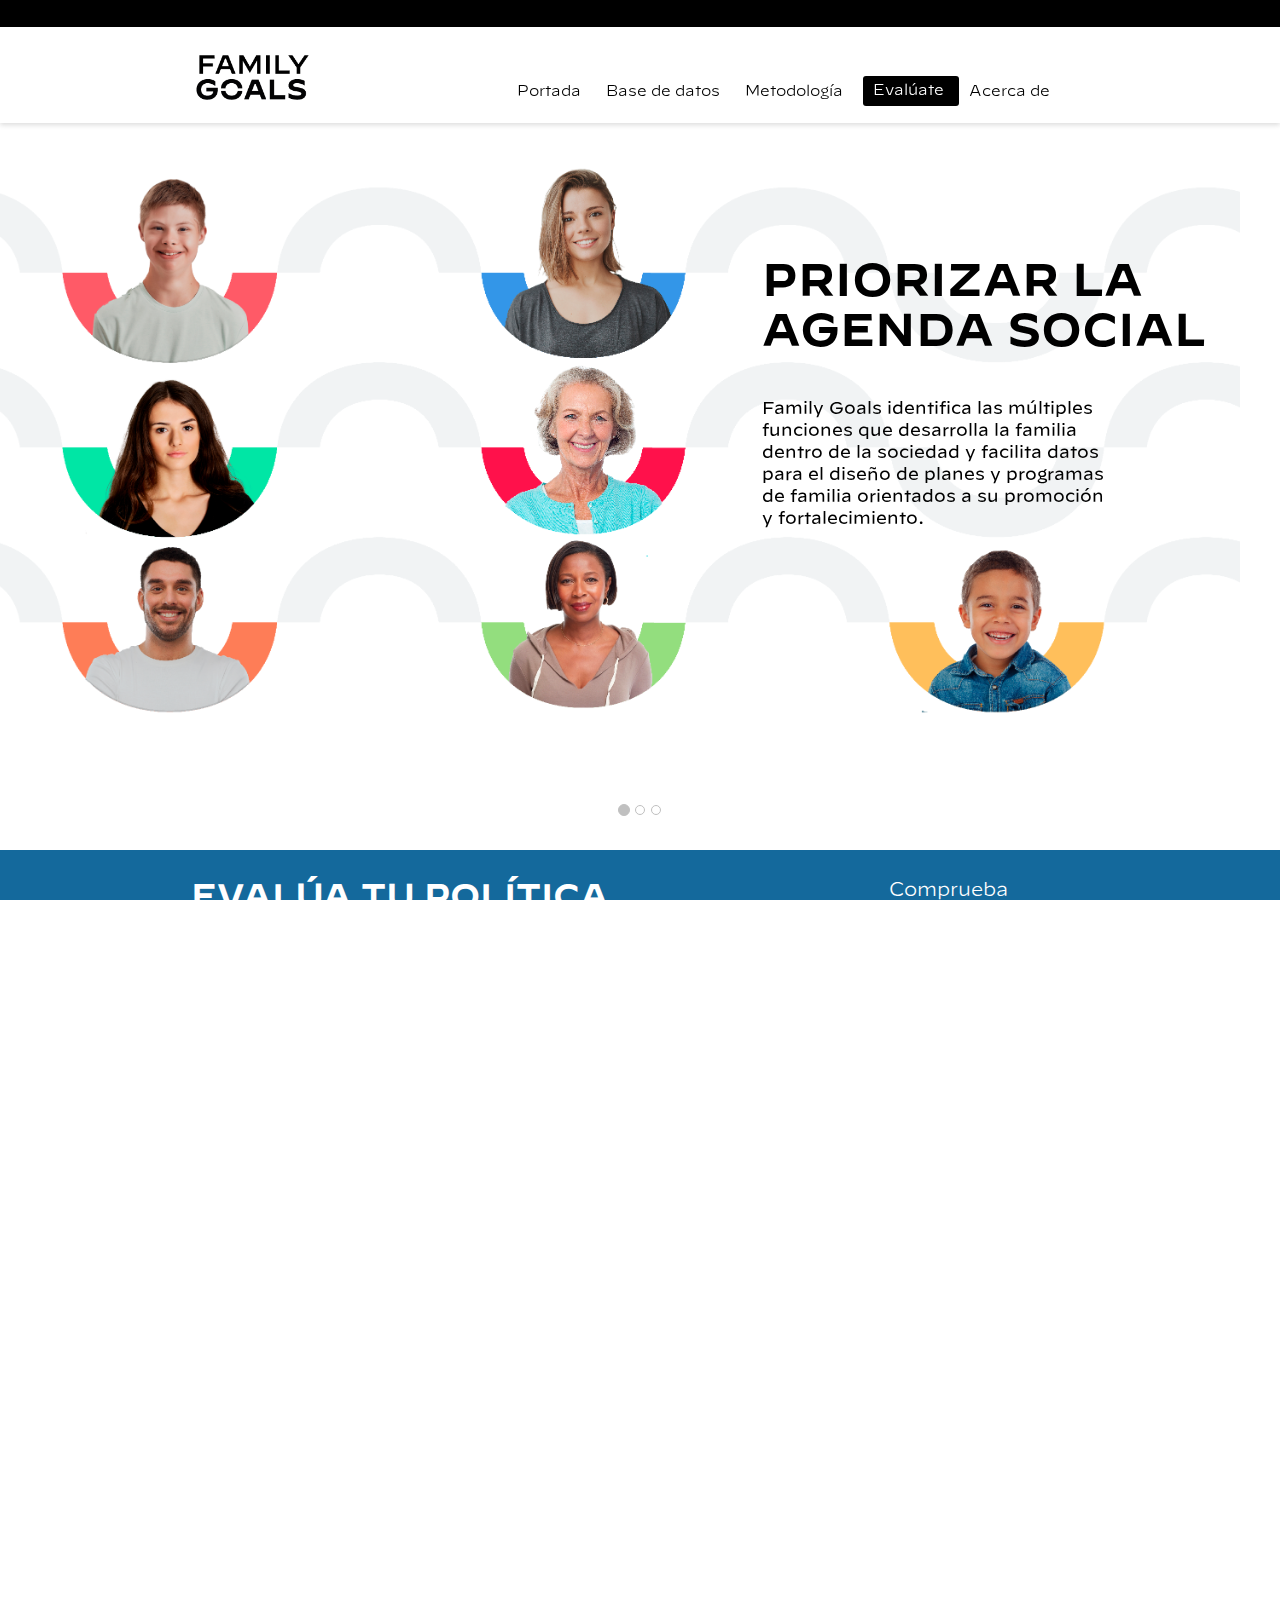
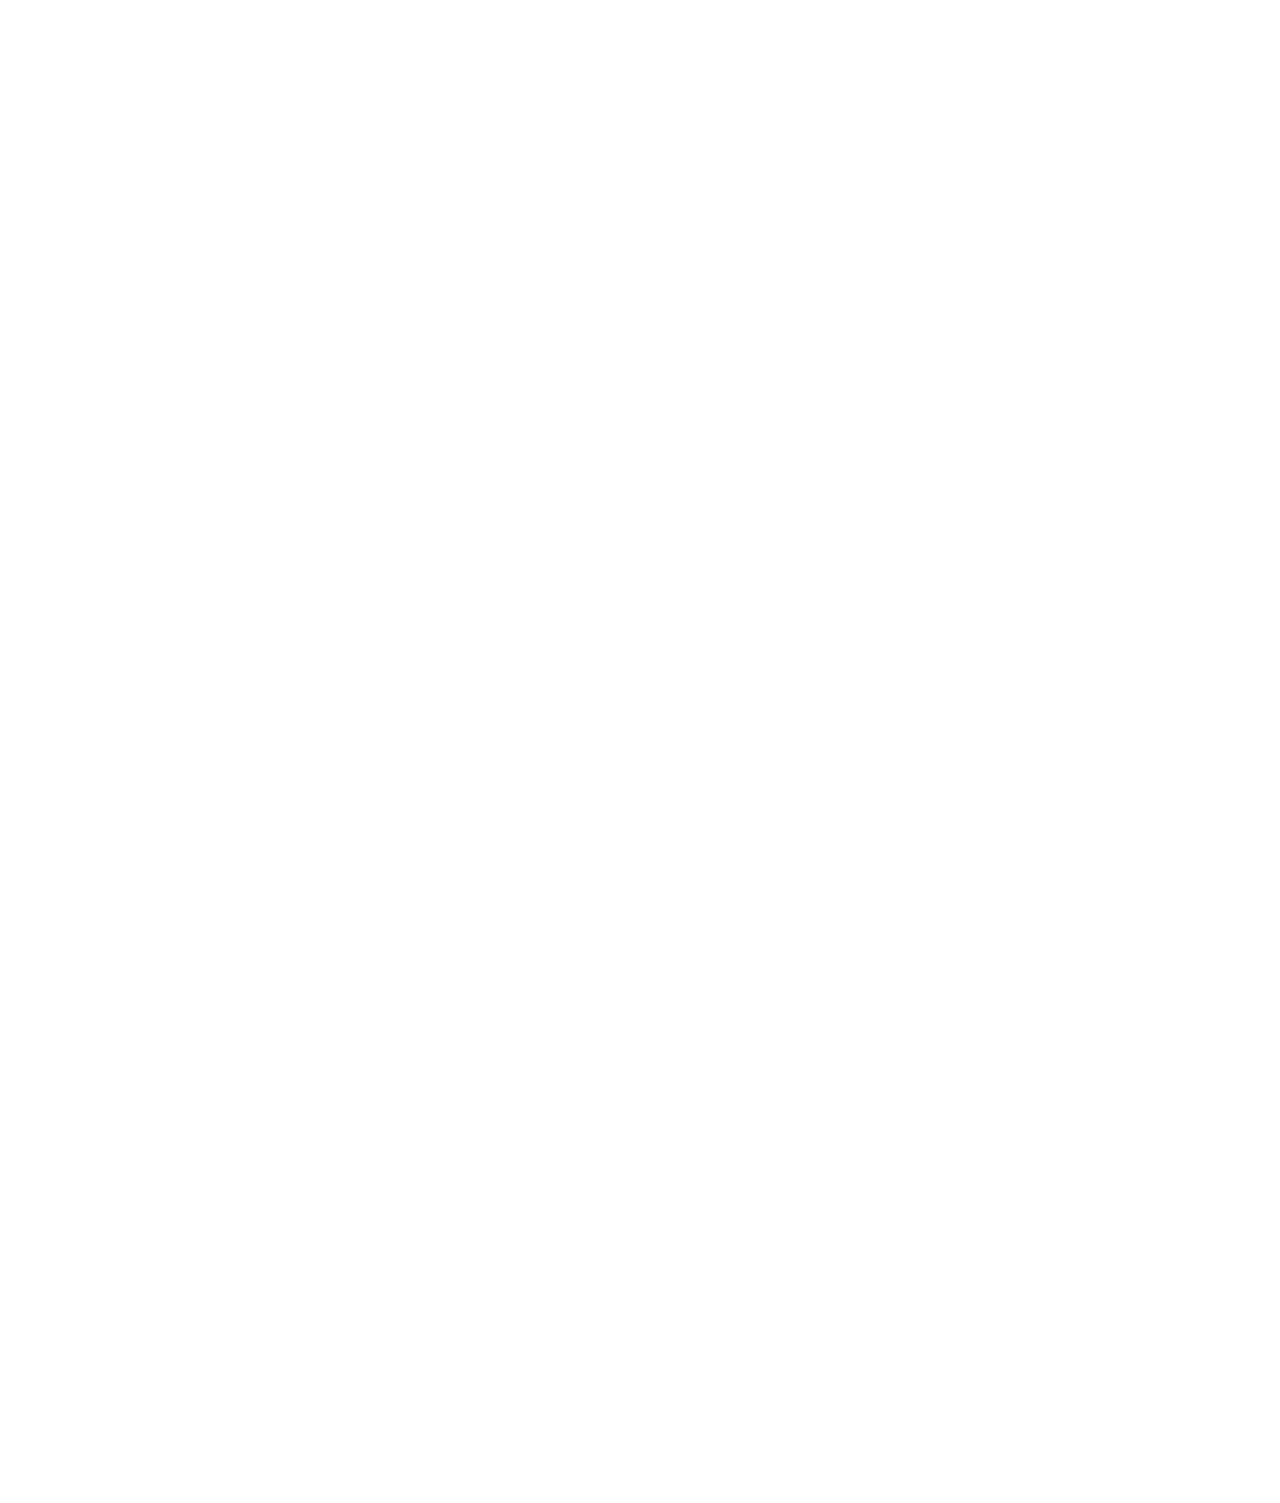
<file: index.html>
<!DOCTYPE html><html lang="en"><head>
    <meta charset="utf8">
    <meta http-equiv="X-UA-Compatible" content="IE=edge">
    <meta name="viewport" content="width=device-width, initial-scale=1">
	<meta name="keywords" content="Family Goals">
    <meta name="description" content="Family Goals">
    <meta name="author" content="Family Goals">

    <title>Family Goals</title>

	<link rel="icon" href="images/favicon.png" sizes="32x32" type="image/png">

    <!-- Bootstrap Core CSS -->
    <link href="css/bootstrap.min.css" rel="stylesheet">

    <!-- Custom CSS -->
    <link href="css/scrolling-nav.css" rel="stylesheet">

	<link rel="stylesheet" href="css/estilos.css">
	
    <!-- HTML5 Shim and Respond.js IE8 support of HTML5 elements and media queries -->
    <!--[if lt IE 9]>
        <script src="https://oss.maxcdn.com/libs/html5shiv/3.7.0/html5shiv.js"></script>
        <script src="https://oss.maxcdn.com/libs/respond.js/1.4.2/respond.min.js"></script>
    <![endif]-->

</head>

<!-- The #page-top ID is part of the scrolling feature - the data-spy and data-target are part of the built-in Bootstrap scrollspy function -->

<body id="page-top" data-spy="scroll" data-target=".navbar-fixed-top">

    <!-- Navigation -->
    <nav class="navbar navbar-default navbar-fixed-top" role="navigation" style="height: 123px; background-color: #fff !important; border:0;box-shadow: 0px 2px 5px #dcdcdc;">
        <div class="container">
			<div class="navbar-header page-scroll">
                <button type="button" class="navbar-toggle" data-toggle="collapse" data-target=".navbar-ex1-collapse">
                    <span class="sr-only">Toggle navigation</span>
                    <span class="icon-bar"></span>
                    <span class="icon-bar"></span>
                    <span class="icon-bar"></span>
                </button>
                <a class="navbar-brand page-scroll" href="#page-top" style="margin-left:10px;">
	                <!--<div class="col-lg-12 col-md-12 col-sm-12 col-xs-12 banda_imagen" style="background-image: url(image/header/banda-sostenibilidad-cabecera.png);">-->
					<div class="col-lg-12 col-md-12 col-sm-12 col-xs-12 banda_imagen" style="background-color: #000;">
						<div class="container" style="padding-right: 0px;">
							<!--<a href="#" class="textos" style="padding-top:8px;">Contacto</a>-->
							<!--<a href="#" class="textos" style="padding-top:8px;">Nosotros</a>-->
						</div>
					</div>
				</a>
				<div class="avatar_h" style="background-image: url(images/logo-family-goals-cabecera.png)"></div>
            </div>

            <!-- Collect the nav links, forms, and other content for toggling -->
            <div class="collapse navbar-collapse navbar-ex1-collapse navbar-posicion">
                <ul class="nav navbar-nav">
                    <li class="hidden">
                        <a class="page-scroll" href="#page-top"></a>
                    </li>
					<!--
					<li>
                        <a class="page-scroll texto_menu" href="#page-top">Base de datos</a>
                    </li>
					-->
					<li>
						<a class="page-scroll texto_menu" href="https://familiy-goals.github.io/">Portada</a>
					</li>
					<!--
                    <li>
                        <a class="page-scroll texto_menu" href="datos/https://familiy-goals.github.io/&filtro_param=f&funcion=">Base de datos</a>
                    </li>
					-->
                    <li>
                        <a class="page-scroll texto_menu" href="datos.html">Base de datos</a>
                    </li>
                    <li>
                        <a class="page-scroll texto_menu" href="Metodología.pdf" target="_blank">Metodología</a>
                    </li>
					<!--
                    <li>
                        <a class="page-scroll texto_menu" href="#glosario">Glosario</a>
                    </li>
					-->
                    <!--
					<li>
                        <a class="page-scroll texto_menu" href="index_en.html">Inglés</a>
                    </li>
                    <li>
                        <a class="page-scroll texto_menu" href="index_fr.html">Francés</a>
                    </li>
					-->
					<li>
						<a class="page-scroll boton_menu" href="formulario/https://familiy-goals.github.io/">Evalúate</a>
					</li>
					<li>
						<a class="page-scroll texto_menu" href="acerca.html">Acerca de</a>
					</li>
                </ul>
            </div>
            <!-- /.navbar-collapse -->
        </div>
        <!-- /.container -->
    </nav>

    <!-- Intro Section -->
    <!--<section id="intro" class="intro-section background-banner">-->
    <section id="intro" class="intro-section background-banner">
        <div class="container" style="padding: 0; overflow-x: hidden; display: contents;">
            <div class="row" style="padding:0;">
              <!--  <div class="col-lg-12"> -->

			  <div id="myCarousel" class="col-lg-12 col-md-12 col-sm-12 col-xs-12 carousel slide" data-ride="carousel">
			    <!-- Indicators -->
			    <ol class="carousel-indicators">
			      <li data-target="#myCarousel" data-slide-to="0" class="active"></li>
			      <li data-target="#myCarousel" data-slide-to="1"></li>
			      <li data-target="#myCarousel" data-slide-to="2"></li>
			    </ol>
			
			    <!-- Wrapper for slides -->
				<a class="page-scroll texto_menu" href="acerca.html">
				<div class="carousel-inner" style="margin-top: 50px;">
			
			      <div class="item active">
					<div class="col-lg-7 col-md-6 col-sm-5 col-xs-12">&nbsp;</div>
		            <div class="col-lg-5 col-md-6 col-sm-7 col-xs-12 div_slicer">
				        <p class="titulo_slicer" style="width:100%; text-align: left;">Priorizar la<br>agenda social</p>
				        <p class="descripcion_slicer" style="width:100%; text-align: left;">Family Goals identifica las múltiples<br>funciones que desarrolla la familia<br>dentro de la sociedad y facilita datos<br>para el diseño de planes y programas<br>de familia orientados a su promoción<br>y fortalecimiento.</p>
					</div>
			        <div class="carousel-caption">
			          <h3>&nbsp;</h3>
			          <p>&nbsp;</p>
			        </div>
			      </div>
			
			      <div class="item">
		            <div class="col-lg-7 col-md-6 col-sm-5 col-xs-12">&nbsp;</div>
		            <div class="col-lg-5 col-md-6 col-sm-7 col-xs-12 div_slicer">
				        <p class="titulo_slicer" style="width:100%; text-align: left;">Pensamiento<br>global,<br>acción local</p>
				        <p class="descripcion_slicer" style="width:100%; text-align: left;">Family Goals es una herramienta<br>open-data que facilita la explotación<br>y la reutilización de indicadores y<br>datos claves para el diseño, la<br>implementación y la evaluación de<br>políticas de familia de acuerdo a los<br>derechos humanos y a la Agenda<br>2030 y los Objetivos de Desarrollo<br>Sostenible.</p>
					</div>
					<div class="carousel-caption">
			          <h3>&nbsp;</h3>
			          <p>&nbsp;</p>
			        </div>
			      </div>
			
			      <div class="item">
		            <div class="col-lg-7 col-md-6 col-sm-5 col-xs-12">&nbsp;</div>
		            <div class="col-lg-5 col-md-6 col-sm-7 col-xs-12 div_slicer">
				        <p class="titulo_slicer" style="width:100%; text-align: left;">La familia,<br>una política<br>palanca para<br>el desarrollo<br>sostenible</p>
				        <p class="descripcion_slicer" style="width:100%; text-align: left;">Las políticas de familia constituyen<br>una política palanca para la<br>sostenibilidad social y para el<br>desarrollo sostenible de nuestra<br>sociedad. Alinear los planes y las<br>actividades de familia a la Agenda<br>2030 posibilita una sociedad más<br>cohesionada y más inclusiva.</p>
					</div>
					<div class="carousel-caption">
			          <h3>&nbsp;</h3>
			          <p>&nbsp;</p>
			        </div>
			      </div>

			    </div>
				</a>
			
			    <!-- Left and right controls -->
			    <a class="left carousel-control" href="#myCarousel" data-slide="prev">
				<!--
			      <span class="glyphicon glyphicon-chevron-left"></span>
			      <span class="sr-only">Previous</span>
				-->
			    </a>
			    <a class="right carousel-control" href="#myCarousel" data-slide="next">
				<!--
			      <span class="glyphicon glyphicon-chevron-right"></span>
			      <span class="sr-only">Next</span>
				-->
			    </a>
			  </div>

              <!--  </div> -->
            </div>
        </div>
    </section>

    <!-- EVALÚA tu política -->
    <section id="evalua" class="fondo_politica">
        <div class="container">
            <div class="row">
                <div class="col-lg-9 col-md-8 col-sm-8 col-xs-12">
                    <p class="descripcion_politica">evalúa tu política</p>
                </div>
                <div class="col-lg-3 col-md-4 col-sm-4 col-xs-12">
					<!--
					<video width="100%" height="500" controls>
                        <source src="videos/imanol.mp4" type="video/mp4">
                        Este navegador no sporta el tag de video.
                        Your browser does not support the video tag.
                    </video>
                    <h4 style="color:orange;text-align:center;">Video de ejemplo</h4>
					-->
					<p class="descripcion_franja_politica">Comprueba<br>el nivel de cumplimiento<br>de la Agenda 2030<br>y el nivel de integración de los Derechos Humanos<br>en tu política de familia</p>
					<p class="boton_politica">Comenzar Test</p>
				</div>
            </div>
        </div>
    </section>

    <!-- FAMILIA CON ENFOQUE DE ODS -->
    <section id="familia_ods" class="fondo_gris">
        <div class="container" style="margin-top: 30px;margin-bottom: 30px;padding: 30px;">
            <div class="row">
                <div class="col-lg-12 col-md-12 col-sm-12 col-xs-12" style="margin-bottom: 10px;margin-top:12px;">
                    <p class="titulo_seccion">Familia con enfoque de ODS</p>
					<p style="background-image: url(images/separador-azul.png);height: 2px;background-repeat: no-repeat;"></p>
                </div>
                <div class="col-lg-12 col-md-12 col-sm-12 col-xs-12">
					<p class="texto_corrido">Pincha en cada Objetivo de Desarrollo Sostenible para ver metas e indicadores vinculados a políticas de familia.</p>
				</div>
				<div class="row" style="margin-left: 0px; margin-right: 0px; padding-left: 10px;">
					<div class="col-lg-2 col-md-3 col-sm-4 col-xs-12" style="padding-left: 0px;padding-right: 0px !important;">
			            <div class="row" style="margin-left: 5px; margin-right: 5px;">
							<div class="col-lg-12 col-md-12 col-sm-12 col-xs-12 fondo_ods_1 ods">
								<span style="font-size: 35px;padding-right: 5px;font-weight: bold;">1</span>
								<span style="position: absolute;top: 40px;">Fín de<br>la pobreza</span>
							</div>
						</div>
					</div>
					<div class="col-lg-2 col-md-3 col-sm-4 col-xs-12" style="padding-left: 0px;padding-right: 0px !important;">
			            <div class="row" style="margin-left: 5px; margin-right: 5px;">
							<div class="col-lg-12 col-md-12 col-sm-12 col-xs-12 fondo_ods_2 ods">
								<span style="font-size: 35px;padding-right: 5px;font-weight: bold;">2</span>
								<span style="position: absolute;top: 40px;">Hambre<br>cero</span>
							</div>
						</div>
					</div>
					<div class="col-lg-2 col-md-3 col-sm-4 col-xs-12" style="padding-left: 0px;padding-right: 0px !important;">
			            <div class="row" style="margin-left: 5px; margin-right: 5px;">
							<div class="col-lg-12 col-md-12 col-sm-12 col-xs-12 fondo_ods_3 ods">
								<span style="font-size: 35px;padding-right: 5px;font-weight: bold;">3</span>
								<span style="position: absolute;top: 40px;">Salud<br>y bienestar</span>
							</div>
						</div>
					</div>
					<div class="col-lg-2 col-md-3 col-sm-4 col-xs-12" style="padding-left: 0px;padding-right: 0px !important;">
			            <div class="row" style="margin-left: 5px; margin-right: 5px;">
							<div class="col-lg-12 col-md-12 col-sm-12 col-xs-12 fondo_ods_4 ods">
								<span style="font-size: 35px;padding-right: 5px;font-weight: bold;">4</span>
								<span style="position: absolute;top: 40px;">Educación<br> de calidad</span>
							</div>
						</div>
					</div>
					<div class="col-lg-2 col-md-3 col-sm-4 col-xs-12" style="padding-left: 0px;padding-right: 0px !important;">
			            <div class="row" style="margin-left: 5px; margin-right: 5px;">
							<div class="col-lg-12 col-md-12 col-sm-12 col-xs-12 fondo_ods_5 ods">
								<span style="font-size: 35px;padding-right: 5px;font-weight: bold;">5</span>
								<span style="position: absolute;top: 40px;">Igualdad<br>de género</span>
							</div>
						</div>
					</div>
					<div class="col-lg-2 col-md-3 col-sm-4 col-xs-12" style="padding-left: 0px;padding-right: 0px !important;">
			            <div class="row" style="margin-left: 5px; margin-right: 5px;">
							<div class="col-lg-12 col-md-12 col-sm-12 col-xs-12 fondo_ods_6 ods">
								<span style="font-size: 35px;padding-right: 5px;font-weight: bold;">6</span>
								<span style="position: absolute;top: 40px;">Agua límpia<br>y Saneamiento</span>
							</div>
						</div>
					</div>
					<div class="col-lg-2 col-md-3 col-sm-4 col-xs-12" style="padding-left: 0px;padding-right: 0px !important;">
			            <div class="row" style="margin-left: 5px; margin-right: 5px;">
							<div class="col-lg-12 col-md-12 col-sm-12 col-xs-12 fondo_ods_7 ods">
								<span style="font-size: 35px;padding-right: 5px;font-weight: bold;">7</span>
								<span style="position: absolute;top: 28px;">Energía<br>asequible y<br>no contaminante</span>
							</div>
						</div>
					</div>
					<div class="col-lg-2 col-md-3 col-sm-4 col-xs-12" style="padding-left: 0px;padding-right: 0px !important;">
			            <div class="row" style="margin-left: 5px; margin-right: 5px;">
							<div class="col-lg-12 col-md-12 col-sm-12 col-xs-12 fondo_ods_8 ods">
								<span style="font-size: 35px;padding-right: 5px;font-weight: bold;">8</span>
								<span style="position: absolute;top: 28px;">Trabajo decente<br>y Crecimiento<br>económico</span>
							</div>
						</div>
					</div>
					<div class="col-lg-2 col-md-3 col-sm-4 col-xs-12" style="padding-left: 0px;padding-right: 0px !important;">
			            <div class="row" style="margin-left: 5px; margin-right: 5px;">
							<div class="col-lg-12 col-md-12 col-sm-12 col-xs-12 fondo_ods_9 ods">
								<span style="font-size: 35px;padding-right: 5px;font-weight: bold;">9</span>
								<span style="position: absolute;top: 28px;">Industria,<br>Innovación e<br>Infraestructuras</span>
							</div>
						</div>
					</div>
					<div class="col-lg-2 col-md-3 col-sm-4 col-xs-12" style="padding-left: 0px;padding-right: 0px !important;">
			            <div class="row" style="margin-left: 5px; margin-right: 5px;">
							<div class="col-lg-12 col-md-12 col-sm-12 col-xs-12 fondo_ods_10 ods">
								<span style="font-size: 35px;padding-right: 5px;font-weight: bold;">10</span>
								<span style="position: absolute;top: 40px;">Reducción de<br>desigualdades</span>
							</div>
						</div>
					</div>
					<div class="col-lg-2 col-md-3 col-sm-4 col-xs-12" style="padding-left: 0px;padding-right: 0px !important;">
			            <div class="row" style="margin-left: 5px; margin-right: 5px;">
							<div class="col-lg-12 col-md-12 col-sm-12 col-xs-12 fondo_ods_11 ods">
								<span style="font-size: 35px;padding-right: 5px;font-weight: bold;">11</span>
								<span style="position: absolute;top: 28px;">Ciudades y<br>Comunidades<br>sostenibles</span>
							</div>
						</div>
					</div>
					<div class="col-lg-2 col-md-3 col-sm-4 col-xs-12" style="padding-left: 0px;padding-right: 0px !important;">
			            <div class="row" style="margin-left: 5px; margin-right: 5px;">
							<div class="col-lg-12 col-md-12 col-sm-12 col-xs-12 fondo_ods_12 ods">
								<span style="font-size: 35px;padding-right: 5px;font-weight: bold;">12</span>
								<span style="position: absolute;top: 28px;">Producción<br>y Consumo<br>responsables</span>
							</div>
						</div>
					</div>
					<div class="col-lg-2 col-md-3 col-sm-4 col-xs-12" style="padding-left: 0px;padding-right: 0px !important;">
			            <div class="row" style="margin-left: 5px; margin-right: 5px;">
							<div class="col-lg-12 col-md-12 col-sm-12 col-xs-12 fondo_ods_13 ods">
								<span style="font-size: 35px;padding-right: 5px;font-weight: bold;">13</span>
								<span style="position: absolute;top: 40px;">Acción por<br>el clima</span>
							</div>
						</div>
					</div>
					<div class="col-lg-2 col-md-3 col-sm-4 col-xs-12" style="padding-left: 0px;padding-right: 0px !important;">
			            <div class="row" style="margin-left: 5px; margin-right: 5px;">
							<div class="col-lg-12 col-md-12 col-sm-12 col-xs-12 fondo_ods_14 ods">
								<span style="font-size: 35px;padding-right: 5px;font-weight: bold;">14</span>
								<span style="position: absolute;top: 40px;">Vida<br>submarina</span>
							</div>
						</div>
					</div>
					<div class="col-lg-2 col-md-3 col-sm-4 col-xs-12" style="padding-left: 0px;padding-right: 0px !important;">
			            <div class="row" style="margin-left: 5px; margin-right: 5px;">
							<div class="col-lg-12 col-md-12 col-sm-12 col-xs-12 fondo_ods_15 ods">
								<span style="font-size: 35px;padding-right: 5px;font-weight: bold;">15</span>
								<span style="position: absolute;top: 28px;">Vida de <br>ecosistemas<br>terrestres</span>
							</div>
						</div>
					</div>
					<div class="col-lg-2 col-md-3 col-sm-4 col-xs-12" style="padding-left: 0px;padding-right: 0px !important;">
			            <div class="row" style="margin-left: 5px; margin-right: 5px;">
							<div class="col-lg-12 col-md-12 col-sm-12 col-xs-12 fondo_ods_16 ods">
								<span style="font-size: 35px;padding-right: 5px;font-weight: bold;">16</span>
								<span style="position: absolute;top: 28px;">Paz, Justicia<br>e Instituciones<br>sólidas</span>
							</div>
						</div>
					</div>
					<div class="col-lg-2 col-md-3 col-sm-4 col-xs-12" style="padding-left: 0px;padding-right: 0px !important;">
			            <div class="row" style="margin-left: 5px; margin-right: 5px;">
							<div class="col-lg-12 col-md-12 col-sm-12 col-xs-12 fondo_ods_17 ods">
								<span style="font-size: 35px;padding-right: 5px;font-weight: bold;">17</span>
								<span style="position: absolute;top: 28px;">Alianzas<br>para lograr<br>los objetivos</span>
							</div>
						</div>
					</div>
				</div>

			</div>
        </div>
    </section>

    <!-- FUNCIONES DE LA FAMILIA -->
    <section id="familia_ods">
        <div class="container" style="margin-top: 30px;margin-bottom: 30px;padding: 30px;">
            <div class="row">
                <div class="col-lg-12 col-md-12 col-sm-12 col-xs-12" style="margin-bottom: 10px;">
                    <p class="titulo_seccion">Funciones de la familia</p>
					<p style="background-image: url(images/separador-azul.png);height: 2px;background-repeat: no-repeat;"></p>
                </div>
				<div class="row" style="margin-left: 0px; margin-right: 0px;">
					<div id="botones_funcion" class="col-lg-12 col-md-12 col-sm-12 col-xs-12">
						<button class="boton_seccion">Cuidado</button>
						<button class="boton_seccion">Económica</button>
						<button class="boton_seccion">Educativa</button>
						<button class="boton_seccion">Procreativa y Sexual</button>
						<button class="boton_seccion">Socializadora</button>
					</div>
				</div>
			</div>
		</div>
	</section>

    <!-- DERECHOS DE LA FAMILIA -->
    <section id="familia_ods">
        <div class="container" style="margin-top: 30px;margin-bottom: 30px;padding: 30px;">
            <div class="row">
                <div class="col-lg-12 col-md-12 col-sm-12 col-xs-12" style="margin-bottom: 10px;">
                    <p class="titulo_seccion">Derechos de la familia</p>
					<p style="background-image: url(images/separador-naranja.png);height: 2px;background-repeat: no-repeat;"></p>
                </div>
				<div class="row" style="margin-left: 0px; margin-right: 0px;">
					<div id="botones_ddhh" class="col-lg-12 col-md-12 col-sm-12 col-xs-12">
					
						<button class="boton_seccion" value="DERECHO A LA IGUALDAD">IGUALDAD</button>
					
						<button class="boton_seccion" value="DERECHO A LA SEGURIDAD PERSONAL">SEGURIDAD PERSONAL</button>
					
						<button class="boton_seccion" value="DERECHO A PARTICIPAR">PARTICIPAR</button>
					
						<button class="boton_seccion" value="DERECHO A LA INTEGRIDAD">INTEGRIDAD</button>
					
						<button class="boton_seccion" value="COMPROMISO DE PLENA EFECTIVIDAD DE LOS DERECHOS">COMPROMISO DE PLENA EFECTIVIDAD DE LOS DERECHOS</button>
					
						<button class="boton_seccion" value="DERECHO A LA SALUD">SALUD</button>
					
						<button class="boton_seccion" value="DERECHO A LA PROTECCIÓN SOCIAL&nbsp;EN CASOS DE NECESIDAD">PROTECCIÓN SOCIAL&nbsp;EN CASOS DE NECESIDAD</button>
					
						<button class="boton_seccion" value="DERECHO AL MEDIOAMBIENTE SALUDABLE">MEDIOAMBIENTE SALUDABLE</button>
					
						<button class="boton_seccion" value="DERECHO A LA VIDA">VIDA</button>
					
						<button class="boton_seccion" value="DERECHO A UN NIVEL DE VIDA ADECUADO">UN NIVEL DE VIDA ADECUADO</button>
					
						<button class="boton_seccion" value="DERECHO A LA EDUCACIÓN">EDUCACIÓN</button>
					
						<button class="boton_seccion" value="DERECHO DE LA FAMILIA A LA PROTECCIÓN SOCIAL, JURÍDICA Y ECONÓMICA">FAMILIA A LA PROTECCIÓN SOCIAL, JURÍDICA Y ECONÓMICA</button>
					
						<button class="boton_seccion" value="DERECHO DE LOS NIÑOS Y JÓVENES A LA PROTECCIÓN SOCIAL, JURÍDICA Y ECONÓMICA">NIÑOS Y JÓVENES A LA PROTECCIÓN SOCIAL, JURÍDICA Y ECONÓMICA</button>
					
						<button class="boton_seccion" value="DERECHO A UNA BUENA ADMINISTRACIÓN">UNA BUENA ADMINISTRACIÓN</button>
					
						<button class="boton_seccion" value="DERECHO DE ACCESO IGUALITARIO A LA EDUCACIÓN">ACCESO IGUALITARIO A LA EDUCACIÓN</button>
					
						<button class="boton_seccion" value="FOMENTO Y DESARROLLO DE LA COOPERACIÓN">FOMENTO Y DESARROLLO DE LA COOPERACIÓN</button>
					
						<button class="boton_seccion" value="DERECHO A LA IDENTIDAD RELIGIOSA, CULTURAL O LINGÜÍSTICA">IDENTIDAD RELIGIOSA, CULTURAL O LINGÜÍSTICA</button>
					
						<button class="boton_seccion" value="IGUALDAD DE GÉNERO">IGUALDAD DE GÉNERO</button>
					
						<button class="boton_seccion" value="DERECHO A LA NO DISCRIMINACIÓN">NO DISCRIMINACIÓN</button>
					
						<button class="boton_seccion" value="DERECHO A LA PROTECCIÓN DE LA MATERNIDAD">PROTECCIÓN DE LA MATERNIDAD</button>
					
						<button class="boton_seccion" value="DERECHO A UN SALARIO EQUITATIVO E IGUAL POR TRABAJO DE IGUAL VALOR">UN SALARIO EQUITATIVO E IGUAL POR TRABAJO DE IGUAL VALOR</button>
					
						<button class="boton_seccion" value="LIBERTAD DE EXPRESIÓN">LIBERTAD DE EXPRESIÓN</button>
					
						<button class="boton_seccion" value="DERECHO A LA FORMACIÓN INTEGRAL Y EN DERECHOS HUMANOS">FORMACIÓN INTEGRAL Y EN DERECHOS HUMANOS</button>
					
						<button class="boton_seccion" value="DERECHO A LA IGUALDAD EN LAS RELACIONES ECONÓMICAS">IGUALDAD EN LAS RELACIONES ECONÓMICAS</button>
					
						<button class="boton_seccion" value="DERECHO A LA LIBERTAD PERSONAL">LIBERTAD PERSONAL</button>
					
						<button class="boton_seccion" value="todos">...</button>
					</div>
				</div>
			</div>
		</div>
	</section>

	<!-- Comentarios Section -->
<!--
    <section id="comentarios" style="margin-bottom:30px;">
        <div class="container">
            <div class="row">
                <div class="col-lg-12 col-md-12 col-sm-12 col-xs-12">
					<div class="row">
		                <div class="col-lg-6 col-md-6 col-sm-6 col-xs-12">
							<div class="row fondo_gris" style="margin-top: 30px;margin-bottom: 30px;padding: 30px; height: 300px;margin-left: 10px;margin-right: 10px;">
                				<div class="col-lg-12 col-md-12 col-sm-12 col-xs-12 titulo_seccion" style="padding-bottom: 15px;">
									Sobre Family Goals
									<p style="background-image: url(image/header/separador-naranja.png);height: 2px;background-repeat: no-repeat;margin-top: 10px;"></p>
                				</div>
                				<div class="col-lg-12 col-md-12 col-sm-12 col-xs-12 texto_corrido">
									Family Goals es una herramienta
									big data que facilita la transferencia
									de conocimiento científico para
									facilitar el diseño, la implementación
									y la evaluación de las políticas
									públicas de familia en administraciones
									locales, autonómicas y nacionales.
                				</div>
							</div>
						</div>
		                <div class="col-lg-6 col-md-6 col-sm-6 col-xs-12">
							<div class="row fondo_gris" style="margin-top: 30px;margin-bottom: 30px;padding: 30px; height: 300px;margin-left: 10px;margin-right: 10px;">
                				<div class="col-lg-12 col-md-12 col-sm-12 col-xs-12 titulo_seccion" style="padding-bottom: 15px;">
									Glosario y Terminología
									<p style="background-image: url(image/header/separador-naranja.png);height: 2px;background-repeat: no-repeat;margin-top: 10px;"></p>
                				</div>
                				<div class="col-lg-12 col-md-12 col-sm-12 col-xs-12 texto_corrido">
									Accede al glosario para conocer
									las definiciones y la terminología
									del proyecto.
                				</div>
							</div>
						</div>
					</div>
				</div>
                <div class="col-lg-1 col-md-0 col-sm-0 col-xs-0"></div>
            </div>
        </div>
    </section>
-->

	<section id="copyright" style="margin-top: 30px;">
		<div class="row">
			<div class="col-md-12">
				<div class="col-lg-12 col-md-12 col-sm-12 col-xs-12 banda_imagen" style="background-image: url(images/banda-sostenibilidad-pie.png);"></div>
				<div class="col-lg-12 col-md-12 col-sm-12 col-xs-12 banda_negra_imagen">
					<div class="container">
						<div class="row">
							<div class="col-lg-2 col-md-1 col-sm-1 col-xs-1 avatar" style="background-image: url(images/logo-pie-family-goals.png); background-position-y: 35px;"></div>
							<div class="col-lg-7 col-md-7 col-sm-6 col-xs-4 padding-derecho">
								<div class="row row-movil" style="text-align: left;">
									<div class="col-lg-1 col-md-1 col-sm-1 col-xs-0"></div>
									<!--<div class="col-lg-4 col-md-4 col-sm-6 col-xs-12 padding-derecho padding-izquierdo"><a class="page-scroll texto_menu_pie" href="datos/https://familiy-goals.github.io/&filtro_param=f&funcion=">Base de datos</a></div>-->
									<div class="col-lg-4 col-md-4 col-sm-6 col-xs-12 padding-izquierdo"><a class="page-scroll texto_menu_pie" href="datos.html">Base de datos</a></div>
									<div class="col-lg-4 col-md-4 col-sm-5 col-xs-12 padding-izquierdo padding-movil"><a class="page-scroll texto_menu_pie" href="Metodología.pdf" target="_blank">Metodología</a></div>
								</div>
								<div class="row" style="text-align: left; padding-top: 8px;">
									<div class="col-lg-1 col-md-1 col-sm-1 col-xs-0"></div>
									<div class="col-lg-4 col-md-4 col-sm-5 col-xs-12 padding-izquierdo padding-movil"><a class="page-scroll texto_menu_pie" href="acerca.html">Acerca de</a></div>
								</div>
							</div>
							<div class="col-lg-3 col-md-3 col-sm-4 col-xs-12 textos textos-movil" style="text-align: left;">Family Goals es el resultado de una alianza público-privada, basada en el ODS 17, que fomenta la transferencia de conocimiento aplicado en materia de políticas de familia, enfoque basado en derechos humanos (EBDH) y en Agenda 2030 y Objetivos de Desarrollo Sostenible.</div>
						</div>
						<div class="row">
							<div class="col-lg-12 col-md-12 col-sm-12 col-xs-12"><hr style="border: 1px solid gray;"></div>
						</div>
						<div class="row" style="margin-bottom: 20px;">
							<div class="col-lg-5 col-md-5 col-sm-5 col-xs-12" style="font-size: 11px;text-align: left;font-family: 'Decimal Light';">
								<!--<div class="col-lg-2 col-md-2 col-sm-3 col-xs-12 padding-0">Contacto <span class="display-none" style="margin-left:8px;">|</span></div>-->
								<div class="col-lg-2 col-md-2 col-sm-3 col-xs-12 padding-0">Aviso legal <span class="display-none" style="margin-left:8px;">|</span></div>
								<div class="col-lg-5 col-md-5 col-sm-6 col-xs-12 padding-0 padding-movil">Política de privacidad</div>
							</div>
							<div class="col-lg-7 col-md-7 col-sm-7 col-xs-12 padding-movil-logos" style="text-align: right;">
								<img src="images/logo-catedra-unesco-ur.png" style="height: 35px;cursor:pointer;" onclick="javascript:window.open('https://www.unescour.es/')"> | 
								<img src="images/logo-eme-branding.png" style="height: 18px;cursor:pointer;" onclick="javascript:window.open('https://emebranding.es/emelab/')"> | 
								<img src="images/logouextremadura.png" style="height: 37px;cursor:pointer;" onclick="javascript:window.open('https://www.unex.es')"> | 
								<img src="images/logo-uic-barcelona.png" style="height: 37px;cursor:pointer;" onclick="javascript:window.open('https://www.uic.es/es')"> |
								<img src="images/logo-fundacion.png" style="height: 60px;cursor:pointer;" onclick="javascript:window.open('https://www.joaquimmolinsfigueras.org/')"> 
							</div>
						</div>
					</div>
				</div>	
			</div>
		</div>
	</section>
	
    <!-- jQuery -->
    <script src="js/jquery.js"></script>

    <!-- Bootstrap Core JavaScript -->
    <script src="js/bootstrap.min.js"></script>

    <!-- Scrolling Nav JavaScript -->
    <script src="js/jquery.easing.min.js"></script>
    <script src="js/scrolling-nav.js"></script>

	<script language="JavaScript">
	$(function(){
		$('#myCarousel').on('slid.bs.carousel', function (e) {
			var ele = $('#myCarousel .carousel-indicators li.active');
				elemento = ele.data('slideTo');
			//$('#intro').fadeTo('slow', 0.3, function() {
			//	var ele = $('#myCarousel .carousel-indicators li.active');
			//	elemento = ele.data('slideTo');
			//	$('#intro').css("background-image", "url(image/banner/banner-"+elemento+".png)");
			//}).fadeTo('slow', 1);
  		});
		$('#botones_funcion > button').click(function(e){
			window.location.href = "datos/https://familiy-goals.github.io/" +"&filtro_param=o&funcion="+e.target.innerText;
		});
		$('#botones_ddhh > button').click(function(e){
			window.location.href = "datos/https://familiy-goals.github.io/" +"&filtro_param=o&ddhh="+e.target.value;
		});
		$('.ods').click(function(e){
			cOds = e.target.innerText;
			if( e.target.nodeName != 'DIV') { cOds = $(this.parentNode)[0].innerText; }
			window.location.href = "datos/https://familiy-goals.github.io/" +"&filtro_param=o&ods="+cOds.substring(0,2).trim();
		});
		$('.boton_politica').click(function(e){
			window.location.href = "formulario/https://familiy-goals.github.io/";
		});
	});
	</script>






</body></html>
</file>
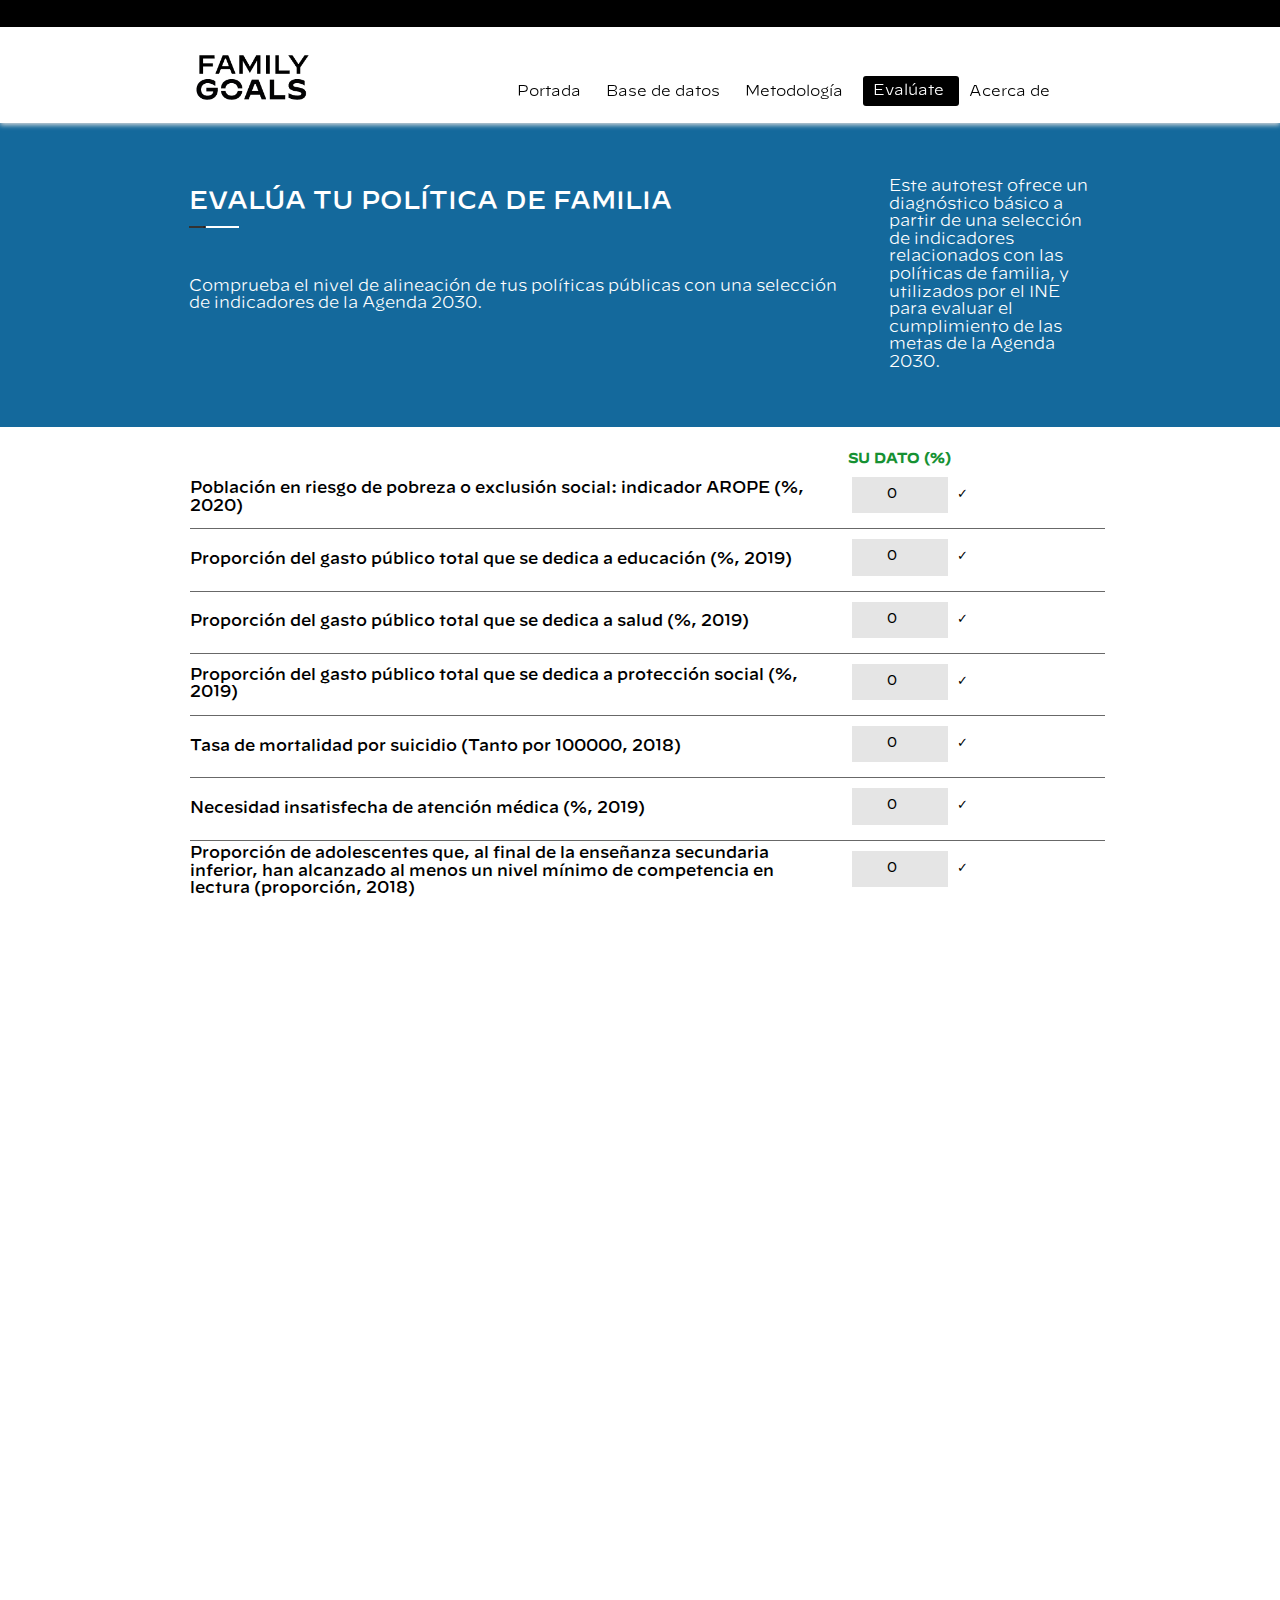
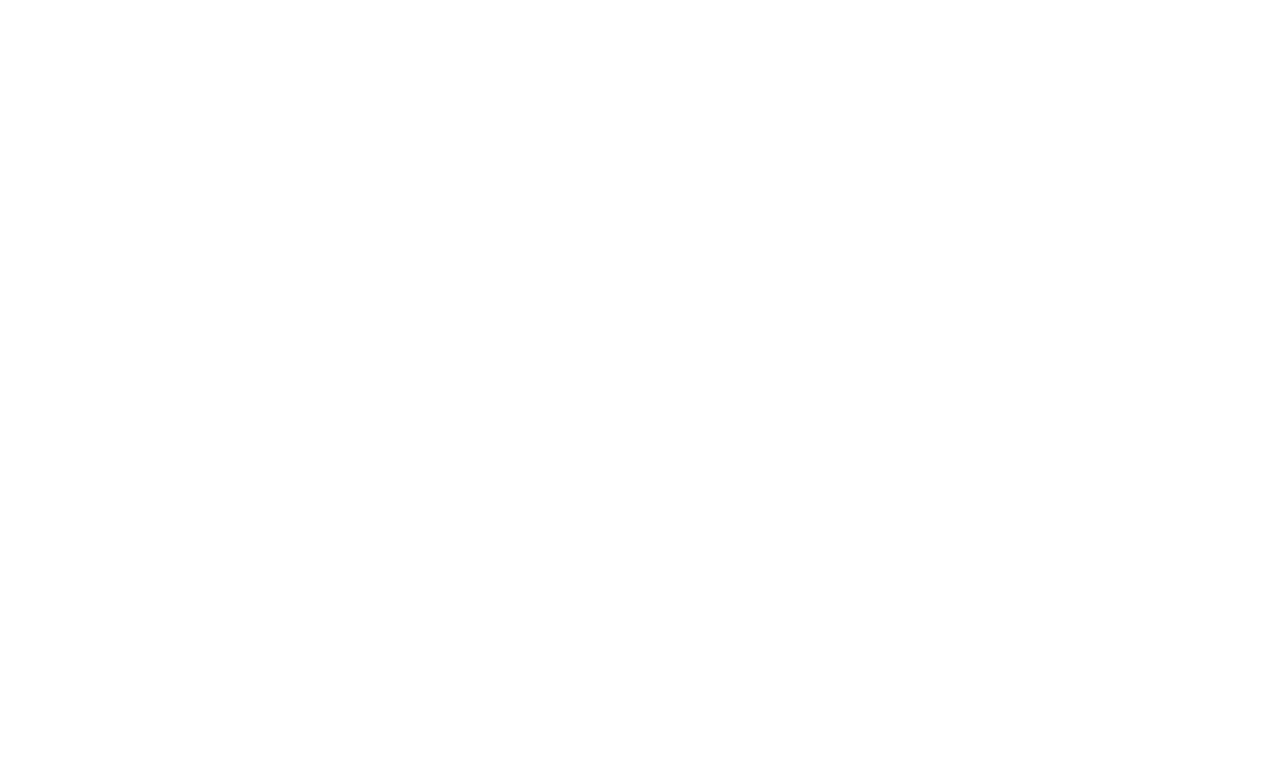
<file: evaluate.html>
<!DOCTYPE html><html lang="en"><head>
    <meta charset="utf8">
    <meta http-equiv="X-UA-Compatible" content="IE=edge">
    <meta name="viewport" content="width=device-width, initial-scale=1">
	<meta name="keywords" content="Family Goals">
    <meta name="description" content="Family Goals">
    <meta name="author" content="Family Goals">

    <title>Family Goals</title>

    <!-- Bootstrap Core CSS -->
    <link href="css/jquery-ui.min.css" rel="stylesheet">
    <link href="css/bootstrap.min.css" rel="stylesheet">

    <!-- Custom CSS -->
    <link href="css/scrolling-nav.css" rel="stylesheet">

	<link rel="stylesheet" href="css/estilos.css">
	<link href="css/select2.css" rel="stylesheet">
	<link href="css/select2-bootstrap.min.css" rel="stylesheet">

	<link rel="icon" href="images/favicon.png" sizes="32x32" type="image/png">
	
    <!-- jQuery -->
    <!--<script src="../js/jquery.js"></script>-->
	<script src="js/jquery-2.2.4.min.js"></script>
	<script src="js/jquery.browser.min.js"></script>

    <!-- Bootstrap Core JavaScript -->
	<script src="js/jquery-ui.min.js"></script>
    <script src="js/bootstrap.min.js"></script>

    <!-- Scrolling Nav JavaScript -->
    <script src="js/jquery.easing.min.js"></script>
    <script src="js/scrolling-nav.js"></script>

	<!--PRELOADER-->
	<link rel="stylesheet" href="css/preloader.css" type="text/css" media="screen">

<style>
.form-control {
	/*height: 26px;*/
}
.select2-result-label {
	/*font-size: 0.7em;*/
}
input:invalid+span:after {
  content: '✖';
  padding-left: 5px;
}

input:valid+span:after {
  content: '✓';
  padding-left: 5px;
}
</style>

<script language="JavaScript">

$(document).ready(function() {

    //Controlar el cambio de tama�o de la ventana del navegador -------------------------------- TIMELINE
	if( /Android|webOS|iPhone|iPad|iPod|blackBerry/i.test(navigator.userAgent) == false ) { 	
	    $(window).resize(function(event) {
		});
	}

	//Para los 3 selectores siguientes.
	//parametros();

	//Cargar datos
	cargaInicial();

	$(".limpiar").click(function(){
		$('.columna_oculta').removeClass("columna_vista");
		quitarClases();
		cargaInicial();

	});

	$("#validar").click(function(){
		cargarTodo();
	});

	$('.validanumericos').keypress(function(e) {
		if(isNaN(this.value + String.fromCharCode(e.charCode))) 
		return false;
	})
	.on("cut copy paste",function(e){
		e.preventDefault();
	});

});

function cargarTodo() {
	mostrar_cargando();
	parametros();
	calcular();
}

function mostrar_cargando() {
	/*
	$("#cuerpo").css("z-index",999999);
	$("#cuerpo").css("background-color","rgba(0,0,0,0.5)");
	$("#cuerpo").css("height",$(document).height());
	$("#cuerpo_imagen").css("height","128px");
	$(".preloader-container").css("top", $(window).height()/2 * 0.86 );
	$("#cuerpo").css("display","block");
	*/
}

function ocultar_cargando() {
	/*
	$("#cuerpo").css("z-index",-1);
	$("#cuerpo").css("background-color","rgba(0,0,0,0.0)");
	$("#cuerpo").css("height",0);
	$("#cuerpo_imagen").css("height",0);
	$("#cuerpo").css("display","none");
	*/
}

function cargaInicial() {
	s_idioma          = 'es';

	$('#resultado_positivo').css("display","none");
	$('#resultado_regular').css("display","none");
	$('#resultado_negativo').css("display","none");

	$('#respuesta_1').val(0,0000);
	$('#respuesta_2').val(0);
	$('#respuesta_3').val(0);
	$('#respuesta_4').val(0);
	$('#respuesta_5').val(0);
	$('#respuesta_6').val(0);
	$('#respuesta_7').val(0);
	$('#respuesta_8').val(0);
	$('#respuesta_9').val(0);
	$('#respuesta_10').val(0);
	$('#respuesta_11').val(0);
	$('#respuesta_12').val(0);
	$('#respuesta_13').val(0);
	$('#respuesta_14').val(0);
	$('#respuesta_15').val(0);
	$('#respuesta_16').val(0);
	$('#respuesta_17').val(0);
	$('#respuesta_18').val(0);
	$('#respuesta_19').val(0);
	$('#respuesta_20').val(0);
	$('#respuesta_21').val(0);
	$('#respuesta_22').val(0);
	$('#respuesta_23').val(0);

}

function quitarClases() {
	$('#pregunta_1').removeClass("color_verde color_rojo color_amarillo");
	$('#pregunta_2').removeClass("color_verde color_rojo color_amarillo");
	$('#pregunta_3').removeClass("color_verde color_rojo color_amarillo");
	$('#pregunta_4').removeClass("color_verde color_rojo color_amarillo");
	$('#pregunta_5').removeClass("color_verde color_rojo color_amarillo");
	$('#pregunta_6').removeClass("color_verde color_rojo color_amarillo");
	$('#pregunta_7').removeClass("color_verde color_rojo color_amarillo");
	$('#pregunta_8').removeClass("color_verde color_rojo color_amarillo");
	$('#pregunta_9').removeClass("color_verde color_rojo color_amarillo");
	$('#pregunta_10').removeClass("color_verde color_rojo color_amarillo");
	$('#pregunta_11').removeClass("color_verde color_rojo color_amarillo");
	$('#pregunta_12').removeClass("color_verde color_rojo color_amarillo");
	$('#pregunta_13').removeClass("color_verde color_rojo color_amarillo");
	$('#pregunta_14').removeClass("color_verde color_rojo color_amarillo");
	$('#pregunta_15').removeClass("color_verde color_rojo color_amarillo");
	$('#pregunta_16').removeClass("color_verde color_rojo color_amarillo");
	$('#pregunta_17').removeClass("color_verde color_rojo color_amarillo");
	$('#pregunta_18').removeClass("color_verde color_rojo color_amarillo");
	$('#pregunta_19').removeClass("color_verde color_rojo color_amarillo");
	$('#pregunta_20').removeClass("color_verde color_rojo color_amarillo");
	$('#pregunta_21').removeClass("color_verde color_rojo color_amarillo");
	$('#pregunta_22').removeClass("color_verde color_rojo color_amarillo");
	$('#pregunta_23').removeClass("color_verde color_rojo color_amarillo");
}

function parametros() {
	$('.columna_oculta').addClass("columna_vista");
	quitarClases();

	respuesta_1 = $('#respuesta_1').val();
	if (respuesta_1 == null || respuesta_1 == "") { respuesta_1 = 0; }
	media_1 = $('#media_1').val()

	respuesta_2 = $('#respuesta_2').val();
	if (respuesta_2 == null || respuesta_2 == "") { respuesta_2 = 0; }
	media_2 = $('#media_2').val()

	respuesta_3 = $('#respuesta_3').val();
	if (respuesta_3 == null || respuesta_3 == "") { respuesta_3 = 0; }
	media_3 = $('#media_3').val()

	respuesta_4 = $('#respuesta_4').val();
	if (respuesta_4 == null || respuesta_4 == "") { respuesta_4 = 0; }
	media_4 = $('#media_4').val()

	respuesta_5 = $('#respuesta_5').val();
	if (respuesta_5 == null || respuesta_5 == "") { respuesta_5 = 0; }
	media_5 = $('#media_5').val()

	respuesta_6 = $('#respuesta_6').val();
	if (respuesta_6 == null || respuesta_6 == "") { respuesta_6 = 0; }
	media_6 = $('#media_6').val()

	respuesta_7 = $('#respuesta_7').val();
	if (respuesta_7 == null || respuesta_7 == "") { respuesta_7 = 0; }
	media_7 = $('#media_7').val()

	respuesta_8 = $('#respuesta_8').val();
	if (respuesta_8 == null || respuesta_8 == "") { respuesta_8 = 0; }
	media_8 = $('#media_8').val()

	respuesta_9 = $('#respuesta_9').val();
	if (respuesta_9 == null || respuesta_9 == "") { respuesta_9 = 0; }
	media_9 = $('#media_9').val()

	respuesta_10 = $('#respuesta_10').val();
	if (respuesta_10 == null || respuesta_10 == "") { respuesta_10 = 0; }
	media_10 = $('#media_10').val()

	respuesta_11 = $('#respuesta_11').val();
	if (respuesta_11 == null || respuesta_11 == "") { respuesta_11 = 0; }
	media_11 = $('#media_11').val()

	respuesta_12 = $('#respuesta_12').val();
	if (respuesta_12 == null || respuesta_12 == "") { respuesta_12 = 0; }
	media_12 = $('#media_12').val()

	respuesta_13 = $('#respuesta_13').val();
	if (respuesta_13 == null || respuesta_13 == "") { respuesta_13 = 0; }
	media_13 = $('#media_13').val()

	respuesta_14 = $('#respuesta_14').val();
	if (respuesta_14 == null || respuesta_14 == "") { respuesta_14 = 0; }
	media_14 = $('#media_14').val()

	respuesta_15 = $('#respuesta_15').val();
	if (respuesta_15 == null || respuesta_15 == "") { respuesta_15 = 0; }
	media_15 = $('#media_15').val()

	respuesta_16 = $('#respuesta_16').val();
	if (respuesta_16 == null || respuesta_16 == "") { respuesta_16 = 0; }
	media_16 = $('#media_16').val()

	respuesta_17 = $('#respuesta_17').val();
	if (respuesta_17 == null || respuesta_17 == "") { respuesta_17 = 0; }
	media_17 = $('#media_17').val()

	respuesta_18 = $('#respuesta_18').val();
	if (respuesta_18 == null || respuesta_18 == "") { respuesta_18 = 0; }
	media_18 = $('#media_18').val()

	respuesta_19 = $('#respuesta_19').val();
	if (respuesta_19 == null || respuesta_19 == "") { respuesta_19 = 0; }
	media_19 = $('#media_19').val()

	respuesta_20 = $('#respuesta_20').val();
	if (respuesta_20 == null || respuesta_20 == "") { respuesta_20 = 0; }
	media_20 = $('#media_20').val()

	respuesta_21 = $('#respuesta_21').val();
	if (respuesta_21 == null || respuesta_21 == "") { respuesta_21 = 0; }
	media_21 = $('#media_21').val()

	respuesta_22 = $('#respuesta_22').val();
	if (respuesta_22 == null || respuesta_22 == "") { respuesta_22 = 0; }
	media_22 = $('#media_22').val()

	respuesta_23 = $('#respuesta_23').val();
	if (respuesta_23 == null || respuesta_23 == "") { respuesta_23 = 0; }
	media_23 = $('#media_23').val()

}

function calcular() {
	media_1  = media_1.replace(',','.') * 1;
	media_2  = media_2.replace(',','.') * 1;
	media_3  = media_3.replace(',','.') * 1;
	media_4  = media_4.replace(',','.') * 1;
	media_5  = media_5.replace(',','.') * 1;
	media_6  = media_6.replace(',','.') * 1;
	media_7  = media_7.replace(',','.') * 1;
	media_8  = media_8.replace(',','.') * 1;
	media_9  = media_9.replace(',','.') * 1;
	media_10 = media_10.replace(',','.') * 1;
	media_11 = media_11.replace(',','.') * 1;
	media_12 = media_12.replace(',','.') * 1;
	media_13 = media_13.replace(',','.') * 1;
	media_14 = media_14.replace(',','.') * 1;
	media_15 = media_15.replace(',','.') * 1;
	media_16 = media_16.replace(',','.') * 1;
	media_17 = media_17.replace(',','.') * 1;
	media_18 = media_18.replace(',','.') * 1;
	media_19 = media_19.replace(',','.') * 1;
	media_20 = media_20.replace(',','.') * 1;
	media_21 = media_21.replace(',','.') * 1;
	media_22 = media_22.replace(',','.') * 1;
	media_23 = media_23.replace(',','.') * 1;

	//respuestas = respuesta_1 + respuesta_2 + respuesta_3 + respuesta_4 + respuesta_5 + respuesta_6 + respuesta_7 + respuesta_8 + respuesta_9 + respuesta_10 + respuesta_11 + respuesta_12 + respuesta_13 + respuesta_14 + respuesta_15 + respuesta_16;
	//medias = media_1 + media_2 + media_3 + media_4 + media_5 + media_6 + media_7 + media_8 + media_9 + media_10 + media_11 + media_12 + media_13 + media_14 + media_15 + media_16;

	count_verde = 0;
	count_amarillo = 0;
	count_rojo = 0;

	if (respuesta_1 > media_1) {
		$('#pregunta_1').addClass("color_rojo");
		count_rojo++;
	} else if (respuesta_1 == media_1) {
		$('#pregunta_1').addClass("color_amarillo");
		count_amarillo++;
	} else  {
		$('#pregunta_1').addClass("color_verde");
		count_verde++;
	}

	if (respuesta_2 > media_2) {
		$('#pregunta_2').addClass("color_verde");
		count_verde++;
	} else if (respuesta_2 == media_2) {
		$('#pregunta_2').addClass("color_amarillo");
		count_amarillo++;
	} else  {
		$('#pregunta_2').addClass("color_rojo");
		count_rojo++;
	}

	if (respuesta_3 > media_3) {
		$('#pregunta_3').addClass("color_verde");
		count_verde++;
	} else if (respuesta_3 == media_3) {
		$('#pregunta_3').addClass("color_amarillo");
		count_amarillo++;
	} else  {
		$('#pregunta_3').addClass("color_rojo");
		count_rojo++;
	}

	if (respuesta_4 > media_4) {
		$('#pregunta_4').addClass("color_verde");
		count_rojo++;
	} else if (respuesta_4 == media_4) {
		$('#pregunta_4').addClass("color_amarillo");
		count_amarillo++;
	} else  {
		$('#pregunta_4').addClass("color_rojo");
		count_verde++;
	}

	if (respuesta_5 > media_5) {
		$('#pregunta_5').addClass("color_rojo");
		count_verde++;
	} else if (respuesta_5 == media_5) {
		$('#pregunta_5').addClass("color_amarillo");
		count_amarillo++;
	} else  {
		$('#pregunta_5').addClass("color_verde");
		count_rojo++;
	}

	if (respuesta_6 > media_6) {
		$('#pregunta_6').addClass("color_rojo");
		count_rojo++;
	} else if (respuesta_6 == media_6) {
		$('#pregunta_6').addClass("color_amarillo");
		count_amarillo++;
	} else  {
		$('#pregunta_6').addClass("color_verde");
		count_verde++;
	}

	if (respuesta_7 > media_7) {
		$('#pregunta_7').addClass("color_verde");
		count_verde++;
	} else if (respuesta_7 == media_7) {
		$('#pregunta_7').addClass("color_amarillo");
		count_amarillo++;
	} else  {
		$('#pregunta_7').addClass("color_rojo");
		count_rojo++;
	}

	if (respuesta_8 > media_8) {
		$('#pregunta_8').addClass("color_verde");
		count_verde++;
	} else if (respuesta_8 == media_8) {
		$('#pregunta_8').addClass("color_amarillo");
		count_amarillo++;
	} else  {
		$('#pregunta_8').addClass("color_rojo");
		count_rojo++;
	}

	if (respuesta_9 > media_9) {
		$('#pregunta_9').addClass("color_rojo");
		count_rojo++;
	} else if (respuesta_9 == media_9) {
		$('#pregunta_9').addClass("color_amarillo");
		count_amarillo++;
	} else  {
		$('#pregunta_9').addClass("color_verde");
		count_verde++;
	}

	if (respuesta_10 > media_10) {
		$('#pregunta_10').addClass("color_verde");
		count_rojo++;
	} else if (respuesta_10 == media_10) {
		$('#pregunta_10').addClass("color_amarillo");
		count_amarillo++;
	} else  {
		$('#pregunta_10').addClass("color_rojo");
		count_verde++;
	}

	if (respuesta_11 > media_11) {
		$('#pregunta_11').addClass("color_rojo");
		count_rojo++;
	} else if (respuesta_11 == media_11) {
		$('#pregunta_11').addClass("color_amarillo");
		count_amarillo++;
	} else  {
		$('#pregunta_11').addClass("color_verde");
		count_verde++;
	}

	if (respuesta_12 > media_12) {
		$('#pregunta_12').addClass("color_rojo");
		count_rojo++;
	} else if (respuesta_12 == media_12) {
		$('#pregunta_12').addClass("color_amarillo");
		count_amarillo++;
	} else  {
		$('#pregunta_12').addClass("color_verde");
		count_verde++;
	}

	if (respuesta_13 > media_13) {
		$('#pregunta_13').addClass("color_rojo");
		count_rojo++;
	} else if (respuesta_13 == media_13) {
		$('#pregunta_13').addClass("color_amarillo");
		count_amarillo++;
	} else  {
		$('#pregunta_13').addClass("color_verde");
		count_verde++;
	}

	if (respuesta_14 > media_14) {
		$('#pregunta_14').addClass("color_rojo");
		count_rojo++;
	} else if (respuesta_14 == media_14) {
		$('#pregunta_14').addClass("color_amarillo");
		count_amarillo++;
	} else  {
		$('#pregunta_14').addClass("color_verde");
		count_verde++;
	}

	if (respuesta_15 > media_15) {
		$('#pregunta_15').addClass("color_rojo");
		count_rojo++;
	} else if (respuesta_15 == media_15) {
		$('#pregunta_15').addClass("color_amarillo");
		count_amarillo++;
	} else  {
		$('#pregunta_15').addClass("color_verde");
		count_verde++;
	}

	if (respuesta_16 > media_16) {
		$('#pregunta_16').addClass("color_rojo");
		count_rojo++;
	} else if (respuesta_16 == media_16) {
		$('#pregunta_16').addClass("color_amarillo");
		count_amarillo++;
	} else  {
		$('#pregunta_16').addClass("color_verde");
		count_verde++;
	}

	if (respuesta_17 > media_17) {
		$('#pregunta_17').addClass("color_rojo");
		count_rojo++;
	} else if (respuesta_17 == media_17) {
		$('#pregunta_17').addClass("color_amarillo");
		count_amarillo++;
	} else  {
		$('#pregunta_17').addClass("color_verde");
		count_verde++;
	}

	if (respuesta_18 > media_18) {
		$('#pregunta_18').addClass("color_rojo");
		count_rojo++;
	} else if (respuesta_18 == media_18) {
		$('#pregunta_18').addClass("color_amarillo");
		count_amarillo++;
	} else  {
		$('#pregunta_18').addClass("color_verde");
		count_verde++;
	}

	if (respuesta_19 > media_19) {
		$('#pregunta_19').addClass("color_verde");
		count_rojo++;
	} else if (respuesta_19 == media_19) {
		$('#pregunta_19').addClass("color_amarillo");
		count_amarillo++;
	} else  {
		$('#pregunta_19').addClass("color_rojo");
		count_verde++;
	}

	if (respuesta_20 > media_20) {
		$('#pregunta_20').addClass("color_rojo");
		count_verde++;
	} else if (respuesta_20 == media_20) {
		$('#pregunta_20').addClass("color_amarillo");
		count_amarillo++;
	} else  {
		$('#pregunta_20').addClass("color_verde");
		count_rojo++;
	}

	if (respuesta_21 > media_21) {
		$('#pregunta_21').addClass("color_rojo");
		count_verde++;
	} else if (respuesta_21 == media_21) {
		$('#pregunta_21').addClass("color_amarillo");
		count_amarillo++;
	} else  {
		$('#pregunta_21').addClass("color_verde");
		count_rojo++;
	}

	if (respuesta_22 > media_22) {
		$('#pregunta_22').addClass("color_verde");
		count_verde++;
	} else if (respuesta_22 == media_22) {
		$('#pregunta_22').addClass("color_amarillo");
		count_amarillo++;
	} else  {
		$('#pregunta_22').addClass("color_rojo");
		count_rojo++;
	}

	if (respuesta_23 > media_23) {
		$('#pregunta_23').addClass("color_verde");
		count_verde++;
	} else if (respuesta_23 == media_23) {
		$('#pregunta_23').addClass("color_amarillo");
		count_amarillo++;
	} else  {
		$('#pregunta_23').addClass("color_rojo");
		count_rojo++;
	}

	$('#resultado_positivo').css("display","none");
	$('#resultado_regular').css("display","none");
	$('#resultado_negativo').css("display","none");

	if (count_verde    >= count_amarillo+count_rojo)  { 
		$('#resultado_positivo').css("display","block"); 
		$('html, body').animate({
 			scrollTop: $("#resultado_positivo").offset().top
 		}, 3000);
	}
	if (count_amarillo >= count_verde+count_rojo)     { 
		$('#resultado_regular').css("display","block"); 
		$('html, body').animate({
 			scrollTop: $("#resultado_regular").offset().top
 		}, 3000);
	}
	if (count_rojo     >= count_amarillo+count_verde) { 
		$('#resultado_negativo').css("display","block"); 
		$('html, body').animate({
 			scrollTop: $("#resultado_negativo").offset().top
 		}, 3000);
	}

	$('.count_verde').html(count_verde);
	$('.count_amarillo').html(count_amarillo);
	$('.count_rojo').html(count_rojo);
}
</script>
</head>

<body id="pagina" cz-shortcut-listen="true">

<!--
<div id="cuerpo" class="preloader">
	<div class="preloader-container">
		<div class="preloader-animation"></div>
	</div>
</div>
-->

<!-- Navigation -->
<nav class="navbar navbar-default navbar-fixed-top" role="navigation" style="height: 123px;/*background-color: #14699c !important;*/ border:0;box-shadow: 0px 2px 5px #dcdcdc;">
	<div class="container">
		<div class="navbar-header page-scroll">
			<button type="button" class="navbar-toggle" data-toggle="collapse" data-target=".navbar-ex1-collapse">
				<span class="sr-only">Toggle navigation</span>
				<span class="icon-bar"></span>
				<span class="icon-bar"></span>
				<span class="icon-bar"></span>
			</button>
			<a class="navbar-brand page-scroll" href="#page-top" style="margin-left:10px;">
                <!--<div class="col-lg-12 col-md-12 col-sm-12 col-xs-12 banda_imagen" style="background-image: url(../image/header/banda-sostenibilidad-cabecera.png);">-->
				<div class="col-lg-12 col-md-12 col-sm-12 col-xs-12 banda_imagen" style="background-color: #000;">
					<div class="container" style="padding-right: 0px;">
						<!--<a href="#" class="textos" style="padding-top:8px;">Contacto</a>-->
						<!--<a href="#" class="textos" style="padding-top:8px;">Nosotros</a>-->
					</div>
				</div>
			</a>
			<div class="avatar_h" style="background-image: url(images/logo-family-goals-cabecera.png)"></div>
		</div>

		<!-- Collect the nav links, forms, and other content for toggling -->
		<div class="collapse navbar-collapse navbar-ex1-collapse navbar-posicion">
			<ul class="nav navbar-nav">
				<li class="hidden">
					<a class="page-scroll" href="#page-top"></a>
				</li>
				<li>
					<a class="page-scroll texto_menu" href="https://familiy-goals.github.io/">Portada</a>
				</li>
				<!--
				<li>
					<a class="page-scroll texto_menu" href="../datos/index.jsp?idioma=es&filtro_param=f&funcion=">Base de datos</a>
				</li>
				-->
				<li>
					<a class="page-scroll texto_menu" href="datos.html">Base de datos</a>
				</li>
				<li>
					<a class="page-scroll texto_menu" href="pdf/metodologia.pdf" target="_blank">Metodología</a>
				</li>
				<!--
				<li>
					<a class="page-scroll texto_menu" href="#glosario">Glosario</a>
				</li>
				<li>
					<a class="page-scroll texto_menu" href="index_en.html">Inglés</a>
				</li>
				<li>
					<a class="page-scroll texto_menu" href="index_fr.html">Francés</a>
				</li>
				-->
				<li>
					<a class="page-scroll boton_menu limpiar" href="">Evalúate</a>
				</li>
				<li>
					<a class="page-scroll texto_menu" href="acerca.html">Acerca de</a>
				</li>
			</ul>
		</div>
		<!-- /.navbar-collapse -->
	</div>
	<!-- /.container -->
</nav>

<!-- EVALÚA tu política -->
<section id="evalua" class="fondo_politica" style="margin-top: 25px;">
	<div class="container">
		<div class="row" style="padding-top:123px;padding-bottom:30px;">
			<div class="col-lg-9 col-md-8 col-sm-8 col-xs-12" style="padding-left:18px;">
				<div class="row">
					<div class="col-lg-12 col-md-12 col-sm-12 col-xs-12">
						<p class="descripcion_politica" <="" p="">
						</p><p class="titulo_seccion" style="color: #fff;">evalúa tu política de familia</p>
						<p style="background-image: url(images/separador-blanco.png);height: 2px;background-repeat: no-repeat;"></p>
					</div>
					<div class="col-lg-12 col-md-12 col-sm-12 col-xs-12" style="margin-top:40px;">
						<p class="texto_corrido" style="color:#fff;">Comprueba el nivel de alineación de tus políticas públicas con una selección de indicadores de la Agenda 2030.</p>
					</div>
				</div>
			</div>
			<div class="col-lg-3 col-md-4 col-sm-4 col-xs-12">
				<p class="texto_corrido" style="color:#fff;">Este autotest ofrece un diagnóstico básico a partir de una selección de indicadores relacionados con las políticas de familia, y utilizados por el INE para evaluar el cumplimiento de las metas de la Agenda 2030.</p>
				<!--<p class="texto_corrido" style="color:#fff;">Para un análisis más detallado y exhaustivo, puede contactar con nosotros.</p>-->
			</div>
		</div>
	</div>
</section>

<!-- RESULTADO Positivo -->
<section id="resultado_positivo" class="fondo_gris">
	<div class="container">
		<div class="row" style="padding-top:30px;padding-bottom:30px;">
			<div class="col-lg-12 col-md-12 col-sm-12 col-xs-12" style="padding-left:30px;padding-bottom:30px;">
				<p class="titulo_seccion">política bien alineada</p>
				<p style="background-image: url(images/separador-azul.png);height: 2px;background-repeat: no-repeat;"></p>
			</div>
			<div class="col-lg-12 col-md-12 col-sm-12 col-xs-12" style="padding-left:30px;">
				<p class="texto_corrido">Su política presenta una <span style="color: green;font-weight: bold;">BUENA ALINEACIÓN</span> a la Agenda 2030 y los derechos humanos.</p>
				<p class="texto_corrido">Del conjunto de indicadores evaluados:
					<br>- <span class="count_verde" style="color: green;font-weight: bold;"></span> presentan un resultado mejor que el conjunto del país
					<br>- <span class="count_amarillo" style="color: orange;font-weight: bold;"></span> presentan un resultado similar al conjunto del país
					<br>- <span class="count_rojo" style="color: red;font-weight: bold;"></span> presentan un resultado peor que el conjunto del país
				</p>
			</div>
		</div>
	</div>
</section>

<!-- RESULTADO Regular -->
<section id="resultado_regular" class="fondo_gris">
	<div class="container">
		<div class="row" style="padding-top:30px;padding-bottom:30px;">
			<div class="col-lg-12 col-md-12 col-sm-12 col-xs-12" style="padding-left:30px;padding-bottom:30px;">
				<p class="titulo_seccion">política alineada regular</p>
				<p style="background-image: url(images/separador-azul.png);height: 2px;background-repeat: no-repeat;"></p>
			</div>
			<div class="col-lg-12 col-md-12 col-sm-12 col-xs-12" style="padding-left:30px;">
				<p class="texto_corrido">Su política presenta una <span style="color: orange;font-weight: bold;">REGULAR ALINEACIÓN</span> a la Agenda 2030 y los derechos humanos.</p>
				<p class="texto_corrido">Del conjunto de indicadores evaluados:
					<br>- <span class="count_verde" style="color: green;font-weight: bold;"></span> presentan un resultado mejor que el conjunto del país
					<br>- <span class="count_amarillo" style="color: orange;font-weight: bold;"></span> presentan un resultado similar al conjunto del país
					<br>- <span class="count_rojo" style="color: red;font-weight: bold;"></span> presentan un resultado peor que el conjunto del país
				</p>
			</div>
		</div>
	</div>
</section>

<!-- RESULTADO Negativo -->
<section id="resultado_negativo" class="fondo_gris">
	<div class="container">
		<div class="row" style="padding-top:30px;padding-bottom:30px;">
			<div class="col-lg-12 col-md-12 col-sm-12 col-xs-12" style="padding-left:30px;padding-bottom:30px;">
				<p class="titulo_seccion">política poco alineada</p>
				<p style="background-image: url(images/separador-azul.png);height: 2px;background-repeat: no-repeat;"></p>
			</div>
			<div class="col-lg-12 col-md-12 col-sm-12 col-xs-12" style="padding-left:30px;">
				<p class="texto_corrido">Su política presenta una <span style="color: red;font-weight: bold;">BAJA ALINEACIÓN</span> a la Agenda 2030 y los derechos humanos.</p>
				<p class="texto_corrido">Del conjunto de indicadores evaluados:
					<br>- <span class="count_verde" style="color: green;font-weight: bold;"></span> presentan un resultado mejor que el conjunto del país
					<br>- <span class="count_amarillo" style="color: orange;font-weight: bold;"></span> presentan un resultado similar al conjunto del país
					<br>- <span class="count_rojo" style="color: red;font-weight: bold;"></span> presentan un resultado peor que el conjunto del país
				</p>
			</div>
		</div>
	</div>
</section>


<section id="datos" style="margin-top: 15px;">
	<div class="container" style="padding-left: 30px;">
		<div class="row" style="margin-top: 10px;">
			<div class="col-xs-12 col-sm-12 col-md-12 col-lg-12">
				<div id="formulario" style="padding-left:0px; padding-right:0px;overflow-x: auto;" class="col-xs-12 col-sm-12 col-md-12 col-lg-12">
					<table style="width:100%;">
						<tbody><tr>
							<th class="texto_dato_formulario" style="width:70%;"></th>
							<th class="texto_dato_formulario" style="width:15%;text-align: center;">su dato (%)</th>
							<th class="texto_dato_formulario columna_oculta" style="width:15%;text-align: left;">media nac.(%)</th>
						</tr>
						
						<tr class="linea_tabla">
							<td id="pregunta_1" class="texto_tabla_funcion pregunta">Población en riesgo de pobreza o exclusión social: indicador AROPE (%, 2020)</td>
							<td class="texto_tabla_resto" style="text-align: right;">
								<!-- <input id="respuesta_1" class="fondo_dato_formulario respuesta" type="number" lang="de-DE" pattern="[0-9]+([\.,][0-9]+)?" placeholder="999,9999" step="0.0001" min="0" max="999.9999" required>-->
								<input id="respuesta_1" class="fondo_dato_formulario respuesta" type="number" lang="de-DE" pattern="[0-9]+([\.,][0-9]+)?" step="0.0001" min="0" max="999.9999" required="">
								<span class="validity"></span>
							</td>
							<td class="texto_tabla_resto columna_oculta" style="text-align: left;padding-left: 5px;">
								<input id="media_1" type="text" value="26,4000" class="fondo_dato_formulario respuesta" onfocus="this.blur()" readonly="readonly">
							</td>
						</tr>
						
						<tr class="linea_tabla">
							<td id="pregunta_2" class="texto_tabla_funcion pregunta">Proporción del gasto público total que se dedica a educación (%, 2019)</td>
							<td class="texto_tabla_resto" style="text-align: right;">
								<!-- <input id="respuesta_2" class="fondo_dato_formulario respuesta" type="number" lang="de-DE" pattern="[0-9]+([\.,][0-9]+)?" placeholder="999,9999" step="0.0001" min="0" max="999.9999" required>-->
								<input id="respuesta_2" class="fondo_dato_formulario respuesta" type="number" lang="de-DE" pattern="[0-9]+([\.,][0-9]+)?" step="0.0001" min="0" max="999.9999" required="">
								<span class="validity"></span>
							</td>
							<td class="texto_tabla_resto columna_oculta" style="text-align: left;padding-left: 5px;">
								<input id="media_2" type="text" value="8,8300" class="fondo_dato_formulario respuesta" onfocus="this.blur()" readonly="readonly">
							</td>
						</tr>
						
						<tr class="linea_tabla">
							<td id="pregunta_3" class="texto_tabla_funcion pregunta">Proporción del gasto público total que se dedica a salud (%, 2019)</td>
							<td class="texto_tabla_resto" style="text-align: right;">
								<!-- <input id="respuesta_3" class="fondo_dato_formulario respuesta" type="number" lang="de-DE" pattern="[0-9]+([\.,][0-9]+)?" placeholder="999,9999" step="0.0001" min="0" max="999.9999" required>-->
								<input id="respuesta_3" class="fondo_dato_formulario respuesta" type="number" lang="de-DE" pattern="[0-9]+([\.,][0-9]+)?" step="0.0001" min="0" max="999.9999" required="">
								<span class="validity"></span>
							</td>
							<td class="texto_tabla_resto columna_oculta" style="text-align: left;padding-left: 5px;">
								<input id="media_3" type="text" value="15,5100" class="fondo_dato_formulario respuesta" onfocus="this.blur()" readonly="readonly">
							</td>
						</tr>
						
						<tr class="linea_tabla">
							<td id="pregunta_4" class="texto_tabla_funcion pregunta">Proporción del gasto público total que se dedica a protección social (%, 2019)</td>
							<td class="texto_tabla_resto" style="text-align: right;">
								<!-- <input id="respuesta_4" class="fondo_dato_formulario respuesta" type="number" lang="de-DE" pattern="[0-9]+([\.,][0-9]+)?" placeholder="999,9999" step="0.0001" min="0" max="999.9999" required>-->
								<input id="respuesta_4" class="fondo_dato_formulario respuesta" type="number" lang="de-DE" pattern="[0-9]+([\.,][0-9]+)?" step="0.0001" min="0" max="999.9999" required="">
								<span class="validity"></span>
							</td>
							<td class="texto_tabla_resto columna_oculta" style="text-align: left;padding-left: 5px;">
								<input id="media_4" type="text" value="42,1000" class="fondo_dato_formulario respuesta" onfocus="this.blur()" readonly="readonly">
							</td>
						</tr>
						
						<tr class="linea_tabla">
							<td id="pregunta_5" class="texto_tabla_funcion pregunta">Tasa de mortalidad por suicidio (Tanto por 100000, 2018)</td>
							<td class="texto_tabla_resto" style="text-align: right;">
								<!-- <input id="respuesta_5" class="fondo_dato_formulario respuesta" type="number" lang="de-DE" pattern="[0-9]+([\.,][0-9]+)?" placeholder="999,9999" step="0.0001" min="0" max="999.9999" required>-->
								<input id="respuesta_5" class="fondo_dato_formulario respuesta" type="number" lang="de-DE" pattern="[0-9]+([\.,][0-9]+)?" step="0.0001" min="0" max="999.9999" required="">
								<span class="validity"></span>
							</td>
							<td class="texto_tabla_resto columna_oculta" style="text-align: left;padding-left: 5px;">
								<input id="media_5" type="text" value="7,5700" class="fondo_dato_formulario respuesta" onfocus="this.blur()" readonly="readonly">
							</td>
						</tr>
						
						<tr class="linea_tabla">
							<td id="pregunta_6" class="texto_tabla_funcion pregunta">Necesidad insatisfecha de atención médica (%, 2019)</td>
							<td class="texto_tabla_resto" style="text-align: right;">
								<!-- <input id="respuesta_6" class="fondo_dato_formulario respuesta" type="number" lang="de-DE" pattern="[0-9]+([\.,][0-9]+)?" placeholder="999,9999" step="0.0001" min="0" max="999.9999" required>-->
								<input id="respuesta_6" class="fondo_dato_formulario respuesta" type="number" lang="de-DE" pattern="[0-9]+([\.,][0-9]+)?" step="0.0001" min="0" max="999.9999" required="">
								<span class="validity"></span>
							</td>
							<td class="texto_tabla_resto columna_oculta" style="text-align: left;padding-left: 5px;">
								<input id="media_6" type="text" value="0,4000" class="fondo_dato_formulario respuesta" onfocus="this.blur()" readonly="readonly">
							</td>
						</tr>
						
						<tr class="linea_tabla">
							<td id="pregunta_7" class="texto_tabla_funcion pregunta">Proporción de adolescentes que, al final de la enseñanza secundaria inferior, han alcanzado al menos un nivel mínimo de competencia en lectura (proporción, 2018)</td>
							<td class="texto_tabla_resto" style="text-align: right;">
								<!-- <input id="respuesta_7" class="fondo_dato_formulario respuesta" type="number" lang="de-DE" pattern="[0-9]+([\.,][0-9]+)?" placeholder="999,9999" step="0.0001" min="0" max="999.9999" required>-->
								<input id="respuesta_7" class="fondo_dato_formulario respuesta" type="number" lang="de-DE" pattern="[0-9]+([\.,][0-9]+)?" step="0.0001" min="0" max="999.9999" required="">
								<span class="validity"></span>
							</td>
							<td class="texto_tabla_resto columna_oculta" style="text-align: left;padding-left: 5px;">
								<input id="media_7" type="text" value="76,8000" class="fondo_dato_formulario respuesta" onfocus="this.blur()" readonly="readonly">
							</td>
						</tr>
						
						<tr class="linea_tabla">
							<td id="pregunta_8" class="texto_tabla_funcion pregunta">Tasa de población que completa primera etapa de enseñanza secundaria - CINE 2 (población de 18 a 20 años) (%, 2019)</td>
							<td class="texto_tabla_resto" style="text-align: right;">
								<!-- <input id="respuesta_8" class="fondo_dato_formulario respuesta" type="number" lang="de-DE" pattern="[0-9]+([\.,][0-9]+)?" placeholder="999,9999" step="0.0001" min="0" max="999.9999" required>-->
								<input id="respuesta_8" class="fondo_dato_formulario respuesta" type="number" lang="de-DE" pattern="[0-9]+([\.,][0-9]+)?" step="0.0001" min="0" max="999.9999" required="">
								<span class="validity"></span>
							</td>
							<td class="texto_tabla_resto columna_oculta" style="text-align: left;padding-left: 5px;">
								<input id="media_8" type="text" value="96,2000" class="fondo_dato_formulario respuesta" onfocus="this.blur()" readonly="readonly">
							</td>
						</tr>
						
						<tr class="linea_tabla">
							<td id="pregunta_9" class="texto_tabla_funcion pregunta">Proporción de mujeres y niñas de 16 años o más que han sufrido violencia física o sexual infligida por un compañero íntimo actual o anterior en los 12 meses anteriores (%, 2019)</td>
							<td class="texto_tabla_resto" style="text-align: right;">
								<!-- <input id="respuesta_9" class="fondo_dato_formulario respuesta" type="number" lang="de-DE" pattern="[0-9]+([\.,][0-9]+)?" placeholder="999,9999" step="0.0001" min="0" max="999.9999" required>-->
								<input id="respuesta_9" class="fondo_dato_formulario respuesta" type="number" lang="de-DE" pattern="[0-9]+([\.,][0-9]+)?" step="0.0001" min="0" max="999.9999" required="">
								<span class="validity"></span>
							</td>
							<td class="texto_tabla_resto columna_oculta" style="text-align: left;padding-left: 5px;">
								<input id="media_9" type="text" value="0,1900" class="fondo_dato_formulario respuesta" onfocus="this.blur()" readonly="readonly">
							</td>
						</tr>
						
						<tr class="linea_tabla">
							<td id="pregunta_10" class="texto_tabla_funcion pregunta">Tiempo dedicado al hogar y familia en un día promedio (Minutos, 2010)</td>
							<td class="texto_tabla_resto" style="text-align: right;">
								<!-- <input id="respuesta_10" class="fondo_dato_formulario respuesta" type="number" lang="de-DE" pattern="[0-9]+([\.,][0-9]+)?" placeholder="999,9999" step="0.0001" min="0" max="999.9999" required>-->
								<input id="respuesta_10" class="fondo_dato_formulario respuesta" type="number" lang="de-DE" pattern="[0-9]+([\.,][0-9]+)?" step="0.0001" min="0" max="999.9999" required="">
								<span class="validity"></span>
							</td>
							<td class="texto_tabla_resto columna_oculta" style="text-align: left;padding-left: 5px;">
								<input id="media_10" type="text" value="182,0000" class="fondo_dato_formulario respuesta" onfocus="this.blur()" readonly="readonly">
							</td>
						</tr>
						
						<tr class="linea_tabla">
							<td id="pregunta_11" class="texto_tabla_funcion pregunta">Proporción de empleo informal, por sector y sexo (estimaciones armonizadas de la OIT) (% ,2019)</td>
							<td class="texto_tabla_resto" style="text-align: right;">
								<!-- <input id="respuesta_11" class="fondo_dato_formulario respuesta" type="number" lang="de-DE" pattern="[0-9]+([\.,][0-9]+)?" placeholder="999,9999" step="0.0001" min="0" max="999.9999" required>-->
								<input id="respuesta_11" class="fondo_dato_formulario respuesta" type="number" lang="de-DE" pattern="[0-9]+([\.,][0-9]+)?" step="0.0001" min="0" max="999.9999" required="">
								<span class="validity"></span>
							</td>
							<td class="texto_tabla_resto columna_oculta" style="text-align: left;padding-left: 5px;">
								<input id="media_11" type="text" value="56,8000" class="fondo_dato_formulario respuesta" onfocus="this.blur()" readonly="readonly">
							</td>
						</tr>
						
						<tr class="linea_tabla">
							<td id="pregunta_12" class="texto_tabla_funcion pregunta">Tasa de desempleo (15+ años) desglosada por sexo, edad y personas con discapacidad (%, 2020)</td>
							<td class="texto_tabla_resto" style="text-align: right;">
								<!-- <input id="respuesta_12" class="fondo_dato_formulario respuesta" type="number" lang="de-DE" pattern="[0-9]+([\.,][0-9]+)?" placeholder="999,9999" step="0.0001" min="0" max="999.9999" required>-->
								<input id="respuesta_12" class="fondo_dato_formulario respuesta" type="number" lang="de-DE" pattern="[0-9]+([\.,][0-9]+)?" step="0.0001" min="0" max="999.9999" required="">
								<span class="validity"></span>
							</td>
							<td class="texto_tabla_resto columna_oculta" style="text-align: left;padding-left: 5px;">
								<input id="media_12" type="text" value="15,5300" class="fondo_dato_formulario respuesta" onfocus="this.blur()" readonly="readonly">
							</td>
						</tr>
						
						<tr class="linea_tabla">
							<td id="pregunta_13" class="texto_tabla_funcion pregunta">Tasa de desempleo (15+ años) masculina</td>
							<td class="texto_tabla_resto" style="text-align: right;">
								<!-- <input id="respuesta_13" class="fondo_dato_formulario respuesta" type="number" lang="de-DE" pattern="[0-9]+([\.,][0-9]+)?" placeholder="999,9999" step="0.0001" min="0" max="999.9999" required>-->
								<input id="respuesta_13" class="fondo_dato_formulario respuesta" type="number" lang="de-DE" pattern="[0-9]+([\.,][0-9]+)?" step="0.0001" min="0" max="999.9999" required="">
								<span class="validity"></span>
							</td>
							<td class="texto_tabla_resto columna_oculta" style="text-align: left;padding-left: 5px;">
								<input id="media_13" type="text" value="13,8700" class="fondo_dato_formulario respuesta" onfocus="this.blur()" readonly="readonly">
							</td>
						</tr>
						
						<tr class="linea_tabla">
							<td id="pregunta_14" class="texto_tabla_funcion pregunta">Tasa de desempleo (15+ años) femenina</td>
							<td class="texto_tabla_resto" style="text-align: right;">
								<!-- <input id="respuesta_14" class="fondo_dato_formulario respuesta" type="number" lang="de-DE" pattern="[0-9]+([\.,][0-9]+)?" placeholder="999,9999" step="0.0001" min="0" max="999.9999" required>-->
								<input id="respuesta_14" class="fondo_dato_formulario respuesta" type="number" lang="de-DE" pattern="[0-9]+([\.,][0-9]+)?" step="0.0001" min="0" max="999.9999" required="">
								<span class="validity"></span>
							</td>
							<td class="texto_tabla_resto columna_oculta" style="text-align: left;padding-left: 5px;">
								<input id="media_14" type="text" value="17,4300" class="fondo_dato_formulario respuesta" onfocus="this.blur()" readonly="readonly">
							</td>
						</tr>
						
						<tr class="linea_tabla">
							<td id="pregunta_15" class="texto_tabla_funcion pregunta">Proporción de jóvenes (15-24 años) que no cursan estudios, empleos o formación (% ,2019)</td>
							<td class="texto_tabla_resto" style="text-align: right;">
								<!-- <input id="respuesta_15" class="fondo_dato_formulario respuesta" type="number" lang="de-DE" pattern="[0-9]+([\.,][0-9]+)?" placeholder="999,9999" step="0.0001" min="0" max="999.9999" required>-->
								<input id="respuesta_15" class="fondo_dato_formulario respuesta" type="number" lang="de-DE" pattern="[0-9]+([\.,][0-9]+)?" step="0.0001" min="0" max="999.9999" required="">
								<span class="validity"></span>
							</td>
							<td class="texto_tabla_resto columna_oculta" style="text-align: left;padding-left: 5px;">
								<input id="media_15" type="text" value="13,8800" class="fondo_dato_formulario respuesta" onfocus="this.blur()" readonly="readonly">
							</td>
						</tr>
						
						<tr class="linea_tabla">
							<td id="pregunta_16" class="texto_tabla_funcion pregunta">Proporción de personas que viven por debajo del 50% de la mediana de los ingresos (%, 2020)</td>
							<td class="texto_tabla_resto" style="text-align: right;">
								<!-- <input id="respuesta_16" class="fondo_dato_formulario respuesta" type="number" lang="de-DE" pattern="[0-9]+([\.,][0-9]+)?" placeholder="999,9999" step="0.0001" min="0" max="999.9999" required>-->
								<input id="respuesta_16" class="fondo_dato_formulario respuesta" type="number" lang="de-DE" pattern="[0-9]+([\.,][0-9]+)?" step="0.0001" min="0" max="999.9999" required="">
								<span class="validity"></span>
							</td>
							<td class="texto_tabla_resto columna_oculta" style="text-align: left;padding-left: 5px;">
								<input id="media_16" type="text" value="14,6000" class="fondo_dato_formulario respuesta" onfocus="this.blur()" readonly="readonly">
							</td>
						</tr>
						
						<tr class="linea_tabla">
							<td id="pregunta_17" class="texto_tabla_funcion pregunta">Población que vive en hogares con determinadas deficiencias en la vivienda (%, 2020)</td>
							<td class="texto_tabla_resto" style="text-align: right;">
								<!-- <input id="respuesta_17" class="fondo_dato_formulario respuesta" type="number" lang="de-DE" pattern="[0-9]+([\.,][0-9]+)?" placeholder="999,9999" step="0.0001" min="0" max="999.9999" required>-->
								<input id="respuesta_17" class="fondo_dato_formulario respuesta" type="number" lang="de-DE" pattern="[0-9]+([\.,][0-9]+)?" step="0.0001" min="0" max="999.9999" required="">
								<span class="validity"></span>
							</td>
							<td class="texto_tabla_resto columna_oculta" style="text-align: left;padding-left: 5px;">
								<input id="media_17" type="text" value="19,7000" class="fondo_dato_formulario respuesta" onfocus="this.blur()" readonly="readonly">
							</td>
						</tr>
						
						<tr class="linea_tabla">
							<td id="pregunta_18" class="texto_tabla_funcion pregunta">Total residuos peligrosos generados en la economía per cápita (Kilogramos/habitante/año, 2018)</td>
							<td class="texto_tabla_resto" style="text-align: right;">
								<!-- <input id="respuesta_18" class="fondo_dato_formulario respuesta" type="number" lang="de-DE" pattern="[0-9]+([\.,][0-9]+)?" placeholder="999,9999" step="0.0001" min="0" max="999.9999" required>-->
								<input id="respuesta_18" class="fondo_dato_formulario respuesta" type="number" lang="de-DE" pattern="[0-9]+([\.,][0-9]+)?" step="0.0001" min="0" max="999.9999" required="">
								<span class="validity"></span>
							</td>
							<td class="texto_tabla_resto columna_oculta" style="text-align: left;padding-left: 5px;">
								<input id="media_18" type="text" value="70,0200" class="fondo_dato_formulario respuesta" onfocus="this.blur()" readonly="readonly">
							</td>
						</tr>
						
						<tr class="linea_tabla">
							<td id="pregunta_19" class="texto_tabla_funcion pregunta">Porcentaje de residuos reciclados respecto del total de residuos tratados (%, 2018)</td>
							<td class="texto_tabla_resto" style="text-align: right;">
								<!-- <input id="respuesta_19" class="fondo_dato_formulario respuesta" type="number" lang="de-DE" pattern="[0-9]+([\.,][0-9]+)?" placeholder="999,9999" step="0.0001" min="0" max="999.9999" required>-->
								<input id="respuesta_19" class="fondo_dato_formulario respuesta" type="number" lang="de-DE" pattern="[0-9]+([\.,][0-9]+)?" step="0.0001" min="0" max="999.9999" required="">
								<span class="validity"></span>
							</td>
							<td class="texto_tabla_resto columna_oculta" style="text-align: left;padding-left: 5px;">
								<input id="media_19" type="text" value="35,0200" class="fondo_dato_formulario respuesta" onfocus="this.blur()" readonly="readonly">
							</td>
						</tr>
						
						<tr class="linea_tabla">
							<td id="pregunta_20" class="texto_tabla_funcion pregunta">Proporción de niños y niñas de entre 1 y 17 años que han sufrido algún castigo físico o agresión psicológica a manos de sus cuidadores en el último mes (%, 2019)</td>
							<td class="texto_tabla_resto" style="text-align: right;">
								<!-- <input id="respuesta_20" class="fondo_dato_formulario respuesta" type="number" lang="de-DE" pattern="[0-9]+([\.,][0-9]+)?" placeholder="999,9999" step="0.0001" min="0" max="999.9999" required>-->
								<input id="respuesta_20" class="fondo_dato_formulario respuesta" type="number" lang="de-DE" pattern="[0-9]+([\.,][0-9]+)?" step="0.0001" min="0" max="999.9999" required="">
								<span class="validity"></span>
							</td>
							<td class="texto_tabla_resto columna_oculta" style="text-align: left;padding-left: 5px;">
								<input id="media_20" type="text" value="0,0520" class="fondo_dato_formulario respuesta" onfocus="this.blur()" readonly="readonly">
							</td>
						</tr>
						
						<tr class="linea_tabla">
							<td id="pregunta_21" class="texto_tabla_funcion pregunta">Proporción de mujeres y hombres jóvenes de entre 18 y 29 años que sufrieron violencia sexual antes de cumplir los 18 años (%, 2019)</td>
							<td class="texto_tabla_resto" style="text-align: right;">
								<!-- <input id="respuesta_21" class="fondo_dato_formulario respuesta" type="number" lang="de-DE" pattern="[0-9]+([\.,][0-9]+)?" placeholder="999,9999" step="0.0001" min="0" max="999.9999" required>-->
								<input id="respuesta_21" class="fondo_dato_formulario respuesta" type="number" lang="de-DE" pattern="[0-9]+([\.,][0-9]+)?" step="0.0001" min="0" max="999.9999" required="">
								<span class="validity"></span>
							</td>
							<td class="texto_tabla_resto columna_oculta" style="text-align: left;padding-left: 5px;">
								<input id="media_21" type="text" value="0,0690" class="fondo_dato_formulario respuesta" onfocus="this.blur()" readonly="readonly">
							</td>
						</tr>
						
						<tr class="linea_tabla">
							<td id="pregunta_22" class="texto_tabla_funcion pregunta">Proporción de la población que se siente satisfecha con el funcionamiento de los servicios públicos (%, 2018)</td>
							<td class="texto_tabla_resto" style="text-align: right;">
								<!-- <input id="respuesta_22" class="fondo_dato_formulario respuesta" type="number" lang="de-DE" pattern="[0-9]+([\.,][0-9]+)?" placeholder="999,9999" step="0.0001" min="0" max="999.9999" required>-->
								<input id="respuesta_22" class="fondo_dato_formulario respuesta" type="number" lang="de-DE" pattern="[0-9]+([\.,][0-9]+)?" step="0.0001" min="0" max="999.9999" required="">
								<span class="validity"></span>
							</td>
							<td class="texto_tabla_resto columna_oculta" style="text-align: left;padding-left: 5px;">
								<input id="media_22" type="text" value="45,5000" class="fondo_dato_formulario respuesta" onfocus="this.blur()" readonly="readonly">
							</td>
						</tr>
						
						<tr class="linea_tabla">
							<td id="pregunta_23" class="texto_tabla_funcion pregunta">Proporción de personas entre 16 y 74 años que han utilizado Internet en los últimos tres meses (%, 2021)</td>
							<td class="texto_tabla_resto" style="text-align: right;">
								<!-- <input id="respuesta_23" class="fondo_dato_formulario respuesta" type="number" lang="de-DE" pattern="[0-9]+([\.,][0-9]+)?" placeholder="999,9999" step="0.0001" min="0" max="999.9999" required>-->
								<input id="respuesta_23" class="fondo_dato_formulario respuesta" type="number" lang="de-DE" pattern="[0-9]+([\.,][0-9]+)?" step="0.0001" min="0" max="999.9999" required="">
								<span class="validity"></span>
							</td>
							<td class="texto_tabla_resto columna_oculta" style="text-align: left;padding-left: 5px;">
								<input id="media_23" type="text" value="93,9000" class="fondo_dato_formulario respuesta" onfocus="this.blur()" readonly="readonly">
							</td>
						</tr>
						
					</tbody></table>
				</div>
				<div class="col-xs-6 col-sm-10 col-md-10 col-lg-11" style="padding-left:0px;padding-right:0px;">
					<button class="dt-button buttons-excel buttons-html5 boton_filtro limpiar" style="cursor:pointer;float:right; margin-right: 15px !important; margin-top: 15px;background-color: #000 !important;color: #fff !important;padding:15px !important;">
						Limpiar
					</button>
				</div>
				<div class="col-xs-6 col-sm-2 col-md-2 col-lg-1" style="padding-left:0px;padding-right:0px;">
					<button id="validar" class="dt-button buttons-excel buttons-html5 boton_filtro" style="cursor:pointer;float:right; margin-top: 15px;background-color: #000 !important;color: #fff !important;padding:15px !important;">
						Validar
					</button>
				</div>
			</div>
		</div>
	</div>
</section>


<section id="copyright" style="margin-top: 30px;">
	<div class="row">
		<div class="col-md-12">
			<div class="col-lg-12 col-md-12 col-sm-12 col-xs-12 banda_imagen" style="background-image: url(images/banda-sostenibilidad-pie.png);"></div>
			<div class="col-lg-12 col-md-12 col-sm-12 col-xs-12 banda_negra_imagen">
				<div class="container">
					<div class="row">
						<div class="col-lg-2 col-md-1 col-sm-1 col-xs-1 avatar" style="background-image: url(images/logo-pie-family-goals.png); background-position-y: 35px;"></div>
						<div class="col-lg-7 col-md-7 col-sm-6 col-xs-4 padding-derecho">
							<div class="row row-movil" style="text-align: left;">
								<div class="col-lg-1 col-md-1 col-sm-1 col-xs-0"></div>
								<!--<div class="col-lg-4 col-md-4 col-sm-6 col-xs-12 padding-derecho padding-izquierdo"><a class="page-scroll texto_menu_pie" href="../datos/index.jsp?idioma=es&filtro_param=f&funcion=">Base de datos</a></div>-->
								<div class="col-lg-4 col-md-4 col-sm-6 col-xs-12 padding-izquierdo"><a class="page-scroll texto_menu_pie" href="../datos/index.jsp?idioma=es&amp;filtro_param=o&amp;ods=">Base de datos</a></div>
								<div class="col-lg-4 col-md-4 col-sm-5 col-xs-12 padding-izquierdo padding-movil"><a class="page-scroll texto_menu_pie" href="../Metodología.pdf" target="_blank">Metodología</a></div>
							</div>
							<div class="row" style="text-align: left; padding-top: 8px;">
								<div class="col-lg-1 col-md-1 col-sm-1 col-xs-0"></div>
								<div class="col-lg-4 col-md-4 col-sm-5 col-xs-12 padding-izquierdo padding-movil"><a class="page-scroll texto_menu_pie" href="../acercade.jsp?idioma=es">Acerca de</a></div>
							</div>
						</div>
						<div class="col-lg-3 col-md-3 col-sm-4 col-xs-12 textos textos-movil" style="text-align: left;">Family Goals es el resultado de una alianza público-privada, basada en el ODS 17, que fomenta la transferencia de conocimiento aplicado en materia de políticas de familia, enfoque basado en derechos humanos (EBDH) y en Agenda 2030 y Objetivos de Desarrollo Sostenible.</div>
					</div>
					<div class="row">
						<div class="col-lg-12 col-md-12 col-sm-12 col-xs-12"><hr style="border: 1px solid gray;"></div>
					</div>
					<div class="row" style="margin-bottom: 20px;">
						<div class="col-lg-5 col-md-5 col-sm-5 col-xs-12" style="font-size: 11px;text-align: left;font-family: 'Decimal Light';">
							<!--<div class="col-lg-2 col-md-2 col-sm-3 col-xs-12 padding-0">Contacto <span class="display-none" style="margin-left:8px;">|</span></div>-->
							<div class="col-lg-2 col-md-2 col-sm-3 col-xs-12 padding-0">Aviso legal <span class="display-none" style="margin-left:8px;">|</span></div>
							<div class="col-lg-5 col-md-5 col-sm-6 col-xs-12 padding-0 padding-movil">Política de privacidad</div>
						</div>
						<div class="col-lg-7 col-md-7 col-sm-7 col-xs-12 padding-movil-logos" style="text-align: right;">
							<img src="images/logo-catedra-unesco-ur.png" style="height: 35px;cursor:pointer;" onclick="javascript:window.open('https://www.unescour.es/')"> | 
							<img src="images/logo-eme-branding.png" style="height: 18px;cursor:pointer;" onclick="javascript:window.open('https://emebranding.es/emelab/')"> | 
							<img src="images/logouextremadura.png" style="height: 37px;cursor:pointer;" onclick="javascript:window.open('https://www.unex.es')"> | 
							<img src="images/logo-uic-barcelona.png" style="height: 37px;cursor:pointer;" onclick="javascript:window.open('https://www.uic.es/es')"> |
							<img src="images/logo-fundacion.png" style="height: 60px;cursor:pointer;" onclick="javascript:window.open('https://www.joaquimmolinsfigueras.org/')"> 
						</div>
				</div>
				</div>
			</div>	
		</div>
	</div>
</section>





</body></html>
</file>
<file: css/estilos.css>
@font-face {
  font-family: 'Decimal Black';
  src: url(../fonts/Black.otf) format('truetype');
}
@font-face {
  font-family: 'Decimal Bold';
  src: url(../fonts/Bold.otf) format('truetype');
}
@font-face {
  font-family: 'Decimal Book';
  src: url(../fonts/Book.otf) format('truetype');
}
@font-face {
  font-family: 'Decimal Light';
  src: url(../fonts/Light.otf) format('truetype');
}
@font-face {
  font-family: 'Decimal Medium';
  src: url(../fonts/Medium.otf) format('truetype');
}
@font-face {
  font-family: 'Decimal Semibold';
  src: url(../fonts/Semibold.otf) format('truetype');
}

/*
.row {
  margin-left: 0px;
  margin-right: 0px;
}
*/

html {
  line-height: 1.1;
  background-color: #fff;
  font-family: 'Decimal Book';
  overflow-x: hidden !important;
}

body {
  line-height: 1.1;
  background-color: #fff;
  font-family: 'Decimal Book';
  overflow-x: hidden !important;
}

.banda_imagen {
  height: 30px;
  position: absolute;
  top: 0px;
  left: 0px;
  margin-top: -3px;
  max-width: 100%;
  background-size: 100% 100%;
  padding-right: 30px;
}

.banda_negra_imagen {
  /*height: 100px;*/
  position: absolute;
  top: 30px;
  left: 0px;
  margin-top: -3px;
  max-width: 100%;
  background-color: #000;
  background-size: 100% 100%;
  color: #fff;
}

.textos {
  font-family: 'Decimal Light';
  font-size: 12px;
  color: #fff;
  float: right;
  padding: 8px;
  padding-top: 40px;
  line-height: 16px;
}

a.textos:hover {
  color: #c0c0c0;
  text-decoration: none;
}

.texto_menu {
  font-family: 'Decimal Light';
  font-size: 15px;
  color: #000 !important;
  padding: 5px !important;
  padding-left: 10px !important;
  padding-right: 15px !important;
}

a.page-scroll.texto_menu:hover {
  color: #c0c0c0 !important;
  text-decoration: none;
}

.texto_menu_pie {
  font-family: 'Decimal Light';
  font-size: 15px;
  color: #fff !important;
  padding: 5px !important;
  padding-left: 10px !important;
  padding-right: 15px !important;
}

a.page-scroll.texto_menu_pie:hover {
  color: #c0c0c0 !important;
  text-decoration: none;
}

.boton_menu {
  font-family: 'Decimal Light';
  font-size: 15px;
  background-color: #000;
  color: #fff !important;
  border-radius: 3px;
  padding: 5px !important;
  padding-left: 10px !important;
  padding-right: 15px !important;
  margin-top: -1px;
  margin-left: 5px;
}

a.page-scroll.boton_menu:hover {
  color: #c0c0c0 !important;
  text-decoration: none;
  background-color: #000 !important;
}

h1 {
  font-family: 'Decimal Book';
  font-size: 22px;
  color: #000;
  text-transform: uppercase;
}

h2 {
  font-family: 'Decimal Book';
  font-size: 18px;
  color: #000;
  text-transform: uppercase;
}

.titulo_filtro {
  font-family: 'Decimal Book';
  font-size: 12px;
  color: #000;
  text-transform: uppercase;
}

.boton_filtro {
  font-family: 'Decimal Medium' !important;
  font-size: 16px !important;
  color: #fff !important;
  text-transform: uppercase !important;
  background-color: #000 !important;
  border-radius: 0px !important;
}

.caja_filtro {
  font-family: 'Decimal Medium' !important;
  font-size: 16px !important;
  text-transform: uppercase !important;
  background-color: #686868 !important;
  width: 100% !important;
  padding: 5px !important;
  text-align: center !important;
  margin-top: 8px !important;
}

button.dt-button,
div.dt-button,
a.dt-button {
  border: 1px solid #686868 !important;
  background-image: none !important;
}

.select2-container .select2-choice,
.select2-container .select2-choices,
.select2-container .select2-choices .select2-search-field input {
  font-family: 'Decimal Medium' !important;
}

.select2-choice {
  color:#fff !important;
  border-color: #686868 !important;
  background: #686868 !important;
}
.select2-container .select2-choice .select2-arrow {
  width: 25px !important;
  top: -8px !important;
}
.select2-container .select2-choice .select2-arrow b {
  background: url('../images/select2x2.png') no-repeat 0 1px !important;
}

.select2-result-label {
  font-size: 0.8em !important;
  text-transform: uppercase !important;
}

.triangulo {
  width: 0;
  height: 0;
  border-left: 100px solid #f0ad4e;
  border-top: 50px solid transparent;
  border-bottom: 50px solid transparent;
}

.titulo_slicer {
  font-family: 'Decimal semibold';
  font-size: 46px;
  color: #000;
  text-transform: uppercase;
}

.descripcion_slicer {
  font-family: 'Decimal Book';
  font-size: 17px;
  color: #000;
  text-transform: normal;
  line-height: 22px;
  padding-top: 30px;
}

.descripcion_politica {
  font-family: 'Decimal Semibold';
  font-size: 34px;
  color: #fff;
  text-transform: uppercase;
  padding-left: 5px;
}

.fondo_politica {
  background-color: #14699c;
  padding: 15px;
  /*padding-left: 15px;*/
  /*padding-right: 15px;*/
  padding-top: 30px;
  /*padding-bottom: 30px;*/
}

.descripcion_franja_politica {
  font-family: 'Decimal Light';
  font-size: 19px;
  color: #fff;
  text-transform: none;
  font-weight: normal;
  line-height: 22px;
}

.boton_politica {
  font-family: 'Decimal Light';
  background-color: #29527e;
  border-radius: 0px;
  color: #fff;
  width: 195px;
  text-align: center;
  padding: 13px;
  margin-top: 25px;
  font-size: 18px;
  cursor: pointer;
}

.titulo_seccion {
  font-family: 'Decimal Medium';
  font-size: 25px;
  color: #000;
  text-transform: uppercase;
}

.boton_seccion {
  font-family: 'Decimal Book';
  font-size: 14px;
  background-color: #9e9e9e;
  border-radius: 0px;
  color: #fff;
  text-transform: uppercase;
  padding: 15px;
  margin: 5px;
  margin-left: 0px !important;
  border: 0px;
}

.texto_corrido {
  width: 100%;
  height: 100%;
  font-family: 'Decimal Light';
  font-size: 16px;
  color: #000;
  text-transform: none;
}

.ods_datatable {
  color: #fff;
  margin-right: 5px;
  margin-bottom: 5px;
  padding: 5px;
  float: left;
}

.fondo_ods_1  { background-color: #e4243b; }
.fondo_ods_2  { background-color: #dca639; }
.fondo_ods_3  { background-color: #4b9f37; }
.fondo_ods_4  { background-color: #c5162d; }
.fondo_ods_5  { background-color: #f83a20; }
.fondo_ods_6  { background-color: #1ea8c8; }
.fondo_ods_7  { background-color: #f7c311; }
.fondo_ods_8  { background-color: #a21742; }
.fondo_ods_9  { background-color: #f76924; }
.fondo_ods_10 { background-color: #dc1769; }
.fondo_ods_11 { background-color: #f69d24; }
.fondo_ods_12 { background-color: #be8b2d; }
.fondo_ods_13 { background-color: #3d7e44; }
.fondo_ods_14 { background-color: #1c94c2; }
.fondo_ods_15 { background-color: #54b02f; }
.fondo_ods_16 { background-color: #14699c; }
.fondo_ods_17 { background-color: #1c496a; }

.fondo_gris { background-color: #f2f2f2; }
.fondo_negro { background-color: #000; }

.titulo_seccion_informativo {
  font-family: 'Decimal Semibold';
  font-size: 20px;
  color: #000;
  text-transform: uppercase;
}

button.dt-button,
div.dt-button,
a.dt-button {
  font-family: 'Decimal Medium' !important;
  font-size: 15px !important;
  color: #000 !important;
  border-radius: 0px !important;
  background-color: rgba(0, 0, 0, 0) !important;
  background-image: none !important;
  border: 1px solid #fff !important;
}

div.dt-buttons {
  float: right !important;
}

input,
textarea {
  width: 70% !important;
  margin-top: 0px !important;
  margin-bottom: 15px;
}

.dataTables_wrapper .dataTables_filter {
  float: left !important;
  text-align: left !important;
}

.titulo_tabla {
  font-family: 'Decimal Semibold';
  font-size: 13px;
  color: #fff;
  background-color: #000;
  text-transform: uppercase;
}

.texto_tabla_funcion {
  font-family: 'Decimal Semibold';
  font-size: 13px;
  color: #000;
  text-transform: normal;
}

.texto_tabla_resto {
  font-family: 'Decimal Book';
  font-size: 13px;
  color: #000;
  text-transform: normal;
}

.linea_tabla {
  border-bottom: 1px solid #686868;
}

.texto_dato_formulario {
  font-family: 'Decimal Medium';
  color: #169133;
  font-size: 14px;
  text-transform: uppercase;
  white-space: nowrap;
}

.columna_oculta {
  /*display: none;*/
  visibility: hidden;
}

.columna_vista {
  /*display: block;*/
  visibility: visible;
}

.fondo_dato_formulario { 
  font-family: 'Decimal Book';
  background-color: #e5e5e5; 
  color:#000;
  border: 1px solid #e5e5e5;
  font-style: normal;
}

.pregunta {
  font-family: 'Decimal Medium';
  font-size: 16px;
  color: #000;
}

.respuesta {
  margin-top: 10px !important;
  text-align: center;
}

.color_amarillo {
  font-family: 'Decimal Medium';
  color: #dca639;
  font-size: 16px;
}

.color_rojo {
  font-family: 'Decimal Medium';
  color: #c40d0b;
  font-size: 16px;
}

.color_verde {
  font-family: 'Decimal Medium';
  color: #169133;
  font-size: 16px;
}

.ods {
  margin-top: 30px;
  padding: 30px;
  padding-left:10px;
  padding-right:5px;
  color: #fff;
  text-transform: uppercase;
  font-size: 11px;
  cursor: pointer;
}

.navbar-posicion {
  float: right;
  margin-right: 40px !important;
  margin-top: 65px;
}

.navbar-nav>li {
  float: left !important;
  /*padding-right: 7px !important;*/
  padding-top: 12px !important;
}

.padding-0 {
  padding-left: 0px;
  padding-right: 0px;
}

#myCarousel {
  height: 880px !important;
}

.background-banner {
  background-image: url(../images/banner-0.png);
  background-size: 100% auto;
  background-repeat: no-repeat;
  background-position: 0px 150px;
}

.panel {
  background-color: #f2f2f2 !important;
}

.buttons-ver-todos {
  margin-right: 0px !important;
  padding-right: 0px !important;
}

#familia_ods {
  margin-top: -30px !important;
}

#familia_ods_indicadores {
  margin-top: 123px !important;
}
  
.row-movil {
  padding-top: 46px;
}

@media only screen and (max-width: 1680px) {

  #myCarousel {
    height: 760px !important;
  }
  
  .background-banner {
    /*background-size: 238% 50%;*/
    background-position: 0px 150px;
  }

}

@media only screen and (max-width: 1430px) {

  #myCarousel {
    height: 660px !important;
  }
  
  .background-banner {
    /*background-size: 238% 50%;*/
    background-position: -40px 150px;
  }

}

@media only screen and (max-width: 1080px) {

  #myCarousel {
    height: 600px !important;
  }

  .background-banner {
    background-size: 100% auto;
    background-position: -50px 150px;
  }

}

@media only screen and (max-width: 812px) {

  .texto_menu {
    padding-right: 10px !important;
  }

  .navbar-posicion {
    margin-right: 0px !important;
  }

  .descripcion_politica {
    padding-left: 0px;
  }

  .ods {
    padding-left: 40px;
  }

  .padding-izquierdo {
    padding-left: 30px !important;
  }

  .display-none {
    display: none;
  }

  #myCarousel {
    height: 630px !important;
  }

  .background-banner {
    background-size: 123% auto;
    background-position: bottom;
	  background-position: -100px 150px;
  }
}

@media only screen and (max-width: 768px) {
  .texto_menu {
    padding-right: 0px !important;
  }

  .navbar-posicion {
    float: right;
    /*margin-right: 5px !important;*/
    margin-top: 0px;
  }

  .div_slicer {
	display: grid; 
	justify-content: right;
  }

  .titulo_slicer {
    font-size: 40px;
	padding-top: 0px;
	float: right;
  }
}

@media only screen and (max-width: 750px) {

  .navbar-posicion {
    /*margin-right: 15px !important;*/
    margin-top: 0px;
    background-color: #f0f0f0;
  }

  .background-banner {
    background-size: 100% 70%;
    /*background-position: left;*/
    background-position: 0px 150px;
  }

}

@media only screen and (max-width: 450px) {

  #myCarousel {
    height: 940px !important;
  }

  .titulo_slicer {
    font-size: 34px;
	  padding-top: 420px;
  }

  .padding-derecho {
    padding-right: 0px !important;
  }

  .padding-izquierdo {
    padding-left: 15px !important;
  }

  .padding-movil {
	  padding-top: 10px;
  }

  .padding-movil-logos {
	  padding-top: 30px;
  }

  .textos-movil {
	padding-top: 20px;  
  }
  
  .row-movil {
	  padding-top: 37px;
  }
  
  .texto_menu_pie {
    font-size: 12px;
  }

  .ods {
    padding-left: 100px;
  }

  .background-banner {
    background-size: 200% 40%;
    background-position: -60px 150px;
  }

}
</file>
<file: css/select2.css>
/*
Version: 3.5.4 Timestamp: Sun Aug 30 13:30:32 EDT 2015
*/
.select2-container {
    margin: 0;
    position: relative;
    display: inline-block;
    vertical-align: middle;
}

.select2-container,
.select2-drop,
.select2-search,
.select2-search input {
  /*
    Force border-box so that % widths fit the parent
    container without overlap because of margin/padding.
    More Info : http://www.quirksmode.org/css/box.html
  */
  -webkit-box-sizing: border-box; /* webkit */
     -moz-box-sizing: border-box; /* firefox */
          box-sizing: border-box; /* css3 */
}

.select2-container .select2-choice {
    display: block;
    height: 26px;
    padding: 0 0 0 8px;
    overflow: hidden;
    position: relative;

    border: 1px solid #aaa;
    white-space: nowrap;
    line-height: 26px;
    color: #444;
    text-decoration: none;

    border-radius: 4px;

    background-clip: padding-box;

    -webkit-touch-callout: none;
      -webkit-user-select: none;
         -moz-user-select: none;
          -ms-user-select: none;
              user-select: none;

    background-color: #fff;
    background-image: -webkit-gradient(linear, left bottom, left top, color-stop(0, #eee), color-stop(0.5, #fff));
    background-image: -webkit-linear-gradient(center bottom, #eee 0%, #fff 50%);
    background-image: -moz-linear-gradient(center bottom, #eee 0%, #fff 50%);
    filter: progid:DXImageTransform.Microsoft.gradient(startColorstr = '#ffffff', endColorstr = '#eeeeee', GradientType = 0);
    background-image: linear-gradient(to top, #eee 0%, #fff 50%);
}

html[dir="rtl"] .select2-container .select2-choice {
    padding: 0 8px 0 0;
}

.select2-container.select2-drop-above .select2-choice {
    border-bottom-color: #aaa;

    border-radius: 0 0 4px 4px;

    background-image: -webkit-gradient(linear, left bottom, left top, color-stop(0, #eee), color-stop(0.9, #fff));
    background-image: -webkit-linear-gradient(center bottom, #eee 0%, #fff 90%);
    background-image: -moz-linear-gradient(center bottom, #eee 0%, #fff 90%);
    filter: progid:DXImageTransform.Microsoft.gradient(startColorstr='#ffffff', endColorstr='#eeeeee', GradientType=0);
    background-image: linear-gradient(to bottom, #eee 0%, #fff 90%);
}

.select2-container.select2-allowclear .select2-choice .select2-chosen {
    margin-right: 42px;
}

.select2-container .select2-choice > .select2-chosen {
    margin-right: 26px;
    display: block;
    overflow: hidden;

    white-space: nowrap;

    text-overflow: ellipsis;
    float: none;
    width: auto;
}

html[dir="rtl"] .select2-container .select2-choice > .select2-chosen {
    margin-left: 26px;
    margin-right: 0;
}

.select2-container .select2-choice abbr {
    display: none;
    width: 12px;
    height: 12px;
    position: absolute;
    right: 24px;
    top: 8px;

    font-size: 1px;
    text-decoration: none;

    border: 0;
    background: url('../images/select2.png') right top no-repeat;
    cursor: pointer;
    outline: 0;
}

.select2-container.select2-allowclear .select2-choice abbr {
    display: inline-block;
}

.select2-container .select2-choice abbr:hover {
    background-position: right -11px;
    cursor: pointer;
}

.select2-drop-mask {
    border: 0;
    margin: 0;
    padding: 0;
    position: fixed;
    left: 0;
    top: 0;
    min-height: 100%;
    min-width: 100%;
    height: auto;
    width: auto;
    opacity: 0;
    z-index: 9998;
    /* styles required for IE to work */
    background-color: #fff;
    filter: alpha(opacity=0);
}

.select2-drop {
    width: 100%;
    margin-top: -1px;
    position: absolute;
    z-index: 9999;
    top: 100%;

    background: #fff;
    color: #000;
    border: 1px solid #aaa;
    border-top: 0;

    border-radius: 0 0 4px 4px;

    -webkit-box-shadow: 0 4px 5px rgba(0, 0, 0, .15);
            box-shadow: 0 4px 5px rgba(0, 0, 0, .15);
}

.select2-drop.select2-drop-above {
    margin-top: 1px;
    border-top: 1px solid #aaa;
    border-bottom: 0;

    border-radius: 4px 4px 0 0;

    -webkit-box-shadow: 0 -4px 5px rgba(0, 0, 0, .15);
            box-shadow: 0 -4px 5px rgba(0, 0, 0, .15);
}

.select2-drop-active {
    border: 1px solid #5897fb;
    border-top: none;
}

.select2-drop.select2-drop-above.select2-drop-active {
    border-top: 1px solid #5897fb;
}

.select2-drop-auto-width {
    border-top: 1px solid #aaa;
    width: auto;
}

.select2-container .select2-choice .select2-arrow {
    display: inline-block;
    width: 18px;
    height: 100%;
    position: absolute;
    right: 0;
    top: 0;

    border-left: 1px solid #aaa;
    border-radius: 0 4px 4px 0;

    background-clip: padding-box;

    background: #ccc;
    background-image: -webkit-gradient(linear, left bottom, left top, color-stop(0, #ccc), color-stop(0.6, #eee));
    background-image: -webkit-linear-gradient(center bottom, #ccc 0%, #eee 60%);
    background-image: -moz-linear-gradient(center bottom, #ccc 0%, #eee 60%);
    filter: progid:DXImageTransform.Microsoft.gradient(startColorstr = '#eeeeee', endColorstr = '#cccccc', GradientType = 0);
    background-image: linear-gradient(to top, #ccc 0%, #eee 60%);
}

html[dir="rtl"] .select2-container .select2-choice .select2-arrow {
    left: 0;
    right: auto;

    border-left: none;
    border-right: 1px solid #aaa;
    border-radius: 4px 0 0 4px;
}

.select2-container .select2-choice .select2-arrow b {
    display: block;
    width: 100%;
    height: 100%;
    background: url('../images/select2.png') no-repeat 0 1px;
}

html[dir="rtl"] .select2-container .select2-choice .select2-arrow b {
    background-position: 2px 1px;
}

.select2-search {
    display: inline-block;
    width: 100%;
    min-height: 26px;
    margin: 0;
    padding: 4px 4px 0 4px;

    position: relative;
    z-index: 10000;

    white-space: nowrap;
}

.select2-search input {
    width: 100%;
    height: auto !important;
    min-height: 26px;
    padding: 4px 20px 4px 5px;
    margin: 0;

    outline: 0;
    font-family: sans-serif;
    font-size: 1em;

    border: 1px solid #aaa;
    border-radius: 0;

    -webkit-box-shadow: none;
            box-shadow: none;

    background: #fff url('../images/select2.png') no-repeat 100% -22px;
    background: url('../images/select2.png') no-repeat 100% -22px, -webkit-gradient(linear, left bottom, left top, color-stop(0.85, #fff), color-stop(0.99, #eee));
    background: url('../images/select2.png') no-repeat 100% -22px, -webkit-linear-gradient(center bottom, #fff 85%, #eee 99%);
    background: url('../images/select2.png') no-repeat 100% -22px, -moz-linear-gradient(center bottom, #fff 85%, #eee 99%);
    background: url('../images/select2.png') no-repeat 100% -22px, linear-gradient(to bottom, #fff 85%, #eee 99%) 0 0;
}

html[dir="rtl"] .select2-search input {
    padding: 4px 5px 4px 20px;

    background: #fff url('../images/select2.png') no-repeat -37px -22px;
    background: url('../images/select2.png') no-repeat -37px -22px, -webkit-gradient(linear, left bottom, left top, color-stop(0.85, #fff), color-stop(0.99, #eee));
    background: url('../images/select2.png') no-repeat -37px -22px, -webkit-linear-gradient(center bottom, #fff 85%, #eee 99%);
    background: url('../images/select2.png') no-repeat -37px -22px, -moz-linear-gradient(center bottom, #fff 85%, #eee 99%);
    background: url('../images/select2.png') no-repeat -37px -22px, linear-gradient(to bottom, #fff 85%, #eee 99%) 0 0;
}

.select2-search input.select2-active {
    background: #fff url('../images/select2-spinner.gif') no-repeat 100%;
    background: url('../images/select2-spinner.gif') no-repeat 100%, -webkit-gradient(linear, left bottom, left top, color-stop(0.85, #fff), color-stop(0.99, #eee));
    background: url('../images/select2-spinner.gif') no-repeat 100%, -webkit-linear-gradient(center bottom, #fff 85%, #eee 99%);
    background: url('../images/select2-spinner.gif') no-repeat 100%, -moz-linear-gradient(center bottom, #fff 85%, #eee 99%);
    background: url('../images/select2-spinner.gif') no-repeat 100%, linear-gradient(to bottom, #fff 85%, #eee 99%) 0 0;
}

.select2-container-active .select2-choice,
.select2-container-active .select2-choices {
    border: 1px solid #5897fb;
    outline: none;

    -webkit-box-shadow: 0 0 5px rgba(0, 0, 0, .3);
            box-shadow: 0 0 5px rgba(0, 0, 0, .3);
}

.select2-dropdown-open .select2-choice {
    border-bottom-color: transparent;
    -webkit-box-shadow: 0 1px 0 #fff inset;
            box-shadow: 0 1px 0 #fff inset;

    border-bottom-left-radius: 0;
    border-bottom-right-radius: 0;

    background-color: #eee;
    background-image: -webkit-gradient(linear, left bottom, left top, color-stop(0, #fff), color-stop(0.5, #eee));
    background-image: -webkit-linear-gradient(center bottom, #fff 0%, #eee 50%);
    background-image: -moz-linear-gradient(center bottom, #fff 0%, #eee 50%);
    filter: progid:DXImageTransform.Microsoft.gradient(startColorstr='#eeeeee', endColorstr='#ffffff', GradientType=0);
    background-image: linear-gradient(to top, #fff 0%, #eee 50%);
}

.select2-dropdown-open.select2-drop-above .select2-choice,
.select2-dropdown-open.select2-drop-above .select2-choices {
    border: 1px solid #5897fb;
    border-top-color: transparent;

    background-image: -webkit-gradient(linear, left top, left bottom, color-stop(0, #fff), color-stop(0.5, #eee));
    background-image: -webkit-linear-gradient(center top, #fff 0%, #eee 50%);
    background-image: -moz-linear-gradient(center top, #fff 0%, #eee 50%);
    filter: progid:DXImageTransform.Microsoft.gradient(startColorstr='#eeeeee', endColorstr='#ffffff', GradientType=0);
    background-image: linear-gradient(to bottom, #fff 0%, #eee 50%);
}

.select2-dropdown-open .select2-choice .select2-arrow {
    background: transparent;
    border-left: none;
    filter: none;
}
html[dir="rtl"] .select2-dropdown-open .select2-choice .select2-arrow {
    border-right: none;
}

.select2-dropdown-open .select2-choice .select2-arrow b {
    background-position: -18px 1px;
}

html[dir="rtl"] .select2-dropdown-open .select2-choice .select2-arrow b {
    background-position: -16px 1px;
}

.select2-hidden-accessible {
    border: 0;
    clip: rect(0 0 0 0);
    height: 1px;
    margin: -1px;
    overflow: hidden;
    padding: 0;
    position: absolute;
    width: 1px;
}

/* results */
.select2-results {
    max-height: 200px;
    padding: 0 0 0 4px;
    margin: 4px 4px 4px 0;
    position: relative;
    overflow-x: hidden;
    overflow-y: auto;
    -webkit-tap-highlight-color: rgba(0, 0, 0, 0);
}

html[dir="rtl"] .select2-results {
    padding: 0 4px 0 0;
    margin: 4px 0 4px 4px;
}

.select2-results ul.select2-result-sub {
    margin: 0;
    padding-left: 0;
}

.select2-results li {
    list-style: none;
    display: list-item;
    background-image: none;
}

.select2-results li.select2-result-with-children > .select2-result-label {
    font-weight: bold;
}

.select2-results .select2-result-label {
    padding: 3px 7px 4px;
    margin: 0;
    cursor: pointer;

    min-height: 1em;

    -webkit-touch-callout: none;
      -webkit-user-select: none;
         -moz-user-select: none;
          -ms-user-select: none;
              user-select: none;
}

.select2-results-dept-1 .select2-result-label { padding-left: 20px }
.select2-results-dept-2 .select2-result-label { padding-left: 40px }
.select2-results-dept-3 .select2-result-label { padding-left: 60px }
.select2-results-dept-4 .select2-result-label { padding-left: 80px }
.select2-results-dept-5 .select2-result-label { padding-left: 100px }
.select2-results-dept-6 .select2-result-label { padding-left: 110px }
.select2-results-dept-7 .select2-result-label { padding-left: 120px }

.select2-results .select2-highlighted {
    background: #3875d7;
    color: #fff;
}

.select2-results li em {
    background: #feffde;
    font-style: normal;
}

.select2-results .select2-highlighted em {
    background: transparent;
}

.select2-results .select2-highlighted ul {
    background: #fff;
    color: #000;
}

.select2-results .select2-no-results,
.select2-results .select2-searching,
.select2-results .select2-ajax-error,
.select2-results .select2-selection-limit {
    background: #f4f4f4;
    display: list-item;
    padding-left: 5px;
}

/*
disabled look for disabled choices in the results dropdown
*/
.select2-results .select2-disabled.select2-highlighted {
    color: #666;
    background: #f4f4f4;
    display: list-item;
    cursor: default;
}
.select2-results .select2-disabled {
  background: #f4f4f4;
  display: list-item;
  cursor: default;
}

.select2-results .select2-selected {
    display: none;
}

.select2-more-results.select2-active {
    background: #f4f4f4 url('../images/select2-spinner.gif') no-repeat 100%;
}

.select2-results .select2-ajax-error {
    background: rgba(255, 50, 50, .2);
}

.select2-more-results {
    background: #f4f4f4;
    display: list-item;
}

/* disabled styles */

.select2-container.select2-container-disabled .select2-choice {
    background-color: #f4f4f4;
    background-image: none;
    border: 1px solid #ddd;
    cursor: default;
}

.select2-container.select2-container-disabled .select2-choice .select2-arrow {
    background-color: #f4f4f4;
    background-image: none;
    border-left: 0;
}

.select2-container.select2-container-disabled .select2-choice abbr {
    display: none;
}


/* multiselect */

.select2-container-multi .select2-choices {
    height: auto !important;
    height: 1%;
    margin: 0;
    padding: 0 5px 0 0;
    position: relative;

    border: 1px solid #aaa;
    cursor: text;
    overflow: hidden;

    background-color: #fff;
    background-image: -webkit-gradient(linear, 0% 0%, 0% 100%, color-stop(1%, #eee), color-stop(15%, #fff));
    background-image: -webkit-linear-gradient(top, #eee 1%, #fff 15%);
    background-image: -moz-linear-gradient(top, #eee 1%, #fff 15%);
    background-image: linear-gradient(to bottom, #eee 1%, #fff 15%);
}

html[dir="rtl"] .select2-container-multi .select2-choices {
    padding: 0 0 0 5px;
}

.select2-locked {
  padding: 3px 5px 3px 5px !important;
}

.select2-container-multi .select2-choices {
    min-height: 26px;
}

.select2-container-multi.select2-container-active .select2-choices {
    border: 1px solid #5897fb;
    outline: none;

    -webkit-box-shadow: 0 0 5px rgba(0, 0, 0, .3);
            box-shadow: 0 0 5px rgba(0, 0, 0, .3);
}
.select2-container-multi .select2-choices li {
    float: left;
    list-style: none;
}
html[dir="rtl"] .select2-container-multi .select2-choices li
{
    float: right;
}
.select2-container-multi .select2-choices .select2-search-field {
    margin: 0;
    padding: 0;
    white-space: nowrap;
}

.select2-container-multi .select2-choices .select2-search-field input {
    padding: 5px;
    margin: 1px 0;

    font-family: sans-serif;
    font-size: 100%;
    color: #666;
    outline: 0;
    border: 0;
    -webkit-box-shadow: none;
            box-shadow: none;
    background: transparent !important;
}

.select2-container-multi .select2-choices .select2-search-field input.select2-active {
    background: #fff url('../images/select2-spinner.gif') no-repeat 100% !important;
}

.select2-default {
    color: #999 !important;
}

.select2-container-multi .select2-choices .select2-search-choice {
    padding: 3px 5px 3px 18px;
    margin: 3px 0 3px 5px;
    position: relative;

    line-height: 13px;
    color: #333;
    cursor: default;
    border: 1px solid #aaaaaa;

    border-radius: 3px;

    -webkit-box-shadow: 0 0 2px #fff inset, 0 1px 0 rgba(0, 0, 0, 0.05);
            box-shadow: 0 0 2px #fff inset, 0 1px 0 rgba(0, 0, 0, 0.05);

    background-clip: padding-box;

    -webkit-touch-callout: none;
      -webkit-user-select: none;
         -moz-user-select: none;
          -ms-user-select: none;
              user-select: none;

    background-color: #e4e4e4;
    filter: progid:DXImageTransform.Microsoft.gradient(startColorstr='#eeeeee', endColorstr='#f4f4f4', GradientType=0);
    background-image: -webkit-gradient(linear, 0% 0%, 0% 100%, color-stop(20%, #f4f4f4), color-stop(50%, #f0f0f0), color-stop(52%, #e8e8e8), color-stop(100%, #eee));
    background-image: -webkit-linear-gradient(top, #f4f4f4 20%, #f0f0f0 50%, #e8e8e8 52%, #eee 100%);
    background-image: -moz-linear-gradient(top, #f4f4f4 20%, #f0f0f0 50%, #e8e8e8 52%, #eee 100%);
    background-image: linear-gradient(to bottom, #f4f4f4 20%, #f0f0f0 50%, #e8e8e8 52%, #eee 100%);
}
html[dir="rtl"] .select2-container-multi .select2-choices .select2-search-choice
{
    margin: 3px 5px 3px 0;
    padding: 3px 18px 3px 5px;
}
.select2-container-multi .select2-choices .select2-search-choice .select2-chosen {
    cursor: default;
}
.select2-container-multi .select2-choices .select2-search-choice-focus {
    background: #d4d4d4;
}

.select2-search-choice-close {
    display: block;
    width: 12px;
    height: 13px;
    position: absolute;
    right: 3px;
    top: 4px;

    font-size: 1px;
    outline: none;
    background: url('../images/select2.png') right top no-repeat;
}
html[dir="rtl"] .select2-search-choice-close {
    right: auto;
    left: 3px;
}

.select2-container-multi .select2-search-choice-close {
    left: 3px;
}

html[dir="rtl"] .select2-container-multi .select2-search-choice-close {
    left: auto;
    right: 2px;
}

.select2-container-multi .select2-choices .select2-search-choice .select2-search-choice-close:hover {
  background-position: right -11px;
}
.select2-container-multi .select2-choices .select2-search-choice-focus .select2-search-choice-close {
    background-position: right -11px;
}

/* disabled styles */
.select2-container-multi.select2-container-disabled .select2-choices {
    background-color: #f4f4f4;
    background-image: none;
    border: 1px solid #ddd;
    cursor: default;
}

.select2-container-multi.select2-container-disabled .select2-choices .select2-search-choice {
    padding: 3px 5px 3px 5px;
    border: 1px solid #ddd;
    background-image: none;
    background-color: #f4f4f4;
}

.select2-container-multi.select2-container-disabled .select2-choices .select2-search-choice .select2-search-choice-close {    display: none;
    background: none;
}
/* end multiselect */


.select2-result-selectable .select2-match,
.select2-result-unselectable .select2-match {
    text-decoration: underline;
}

.select2-offscreen, .select2-offscreen:focus {
    clip: rect(0 0 0 0) !important;
    width: 1px !important;
    height: 1px !important;
    border: 0 !important;
    margin: 0 !important;
    padding: 0 !important;
    overflow: hidden !important;
    position: absolute !important;
    outline: 0 !important;
    left: 0px !important;
    top: 0px !important;
}

.select2-display-none {
    display: none;
}

.select2-measure-scrollbar {
    position: absolute;
    top: -10000px;
    left: -10000px;
    width: 100px;
    height: 100px;
    overflow: scroll;
}

/* Retina-ize icons */

@media only screen and (-webkit-min-device-pixel-ratio: 1.5), only screen and (min-resolution: 2dppx)  {
    .select2-search input,
    .select2-search-choice-close,
    .select2-container .select2-choice abbr,
    .select2-container .select2-choice .select2-arrow b {
        background-image: url('../images/select2x2.png') !important;
        background-repeat: no-repeat !important;
        /*background-size: 60px 40px !important;*/
    }

    .select2-search input {
        background-position: 100% -21px !important;
    }
}
</file>
<file: css/preloader.css>
.preloader {
  background: #ffffff;
  position: absolute;
  top: 0;
  bottom: 0;
  left: 0;
  right: 0;
  width: 100%;
  min-height: 100%;
  z-index: 1;
  opacity: .8; }
  .preloader.full-preloader {
    position: fixed;
    z-index: 2000; }
    .preloader.full-preloader .preloader-animation {
      position: absolute;
      top: calc(50% - 3.25em);
      left: calc(50% - 3.25em); }
  .preloader-container {
    position: absolute;
    top: calc(50% - 3.25em);
    text-align: center;
    width: 100%; }
  .preloader-animation {
    display: inline-block;
    height: 6.5em;
    width: 6.5em;
    border-radius: 50%;
    border: 3px solid transparent;
    border-top-color: #ffa726;
    -webkit-animation: spin 2s linear infinite;
    animation: spin 2s linear infinite; }
    .preloader-animation:before {
      content: "";
      position: absolute;
      top: 3px;
      left: 3px;
      right: 3px;
      bottom: 3px;
      border-radius: 50%;
      border: 3px solid transparent;
      border-top-color: #34495e;
      -webkit-animation: spin 1.5s linear infinite;
      animation: spin 1.5s linear infinite; }
    .preloader-animation:after {
      content: "";
      position: absolute;
      top: 10px;
      left: 10px;
      right: 10px;
      bottom: 10px;
      border-radius: 50%;
      border: 3px solid transparent;
      border-top-color: #62cb31;
      -webkit-animation: spin 1s linear infinite;
      animation: spin 1s linear infinite; }
  .preloader-text, .preloader-percent {
    position: absolute;
    text-align: center;
    color: #34495e;
    z-index: 1; }
  .preloader-text {
    width: 50%;
    top: calc(50% - 6.5em);
    left: 25%; }
  .preloader-percent {
    width: 3em;
    top: calc(50% - .75em);
    left: calc(50% - 1.5em); }

@-webkit-keyframes spin {
  0% {
    -webkit-transform: rotate(0deg);
    -ms-transform: rotate(0deg);
    transform: rotate(0deg); }
  100% {
    -webkit-transform: rotate(360deg);
    -ms-transform: rotate(360deg);
    transform: rotate(360deg); } }

@keyframes spin {
  0% {
    -webkit-transform: rotate(0deg);
    -ms-transform: rotate(0deg);
    transform: rotate(0deg); }
  100% {
    -webkit-transform: rotate(360deg);
    -ms-transform: rotate(360deg);
    transform: rotate(360deg); } }
</file>
<file: css/scrolling-nav.css>
/*
 * Start Bootstrap - Scrolling Nav (http://startbootstrap.com/)
 * Copyright 2013-2016 Start Bootstrap
 * Licensed under MIT (https://github.com/BlackrockDigital/startbootstrap/blob/gh-pages/LICENSE)
 */

body {
  width: 100%;
  height: 100%;
	/*font-family: Arial !important;*/
}

html {
  width: 100%;
  height: 100%;
	/*font-family: inherit !important;*/
}

/* Demo Sections - You can use these as guides or delete them - the scroller will work with any sort of height, fixed, undefined, or percentage based.
The padding is very important to make sure the scrollspy picks up the right area when scrolled to. Adjust the margin and padding of sections and children 
of those sections to manage the look and feel of the site. */

.intro-section {
    /*height: 100%;*/
    padding-top: 190px;
    text-align: center;
    background: #fff;
}

.about-section {
    height: 100%;
    padding-top: 70px;
    text-align: center;
    background: #fff;
}

.bio-section {
    /*height: 100%;*/
    padding-top: 70px;
    text-align: center;
    background: #fff;
}

.trabajos-section {
    height: 100%;
    padding-top: 70px;
	padding-bottom: 20px;
    text-align: center;
    background: #fff;
}

.musica-section {
    height: 100%;
    padding-top: 30px;
    text-align: center;
    background: #fff;
}

.contact-section {
    height: 100%;
    padding-top: 70px;
    text-align: center;
    background: #fff;
}

.redes-section {
    height: 100%;
    padding-top: 70px;
	padding-bottom: 20px;
    text-align: center;
    background: #fff;
}
/*
.copyright-section {
    height: 200px;
    padding-top: 90px;
    text-align: center;
    background: #fff;
}
*/
.container {
	width: 75% !important;
  /*width: 1160px !important;*/
}

.carousel-control.left {
	background-image: linear-gradient(to right, rgba(0, 0, 0, 0) 0px, rgba(0, 0, 0, 0) 100%) !important;
}

.carousel-control.right {
	background-image: linear-gradient(to right, rgba(0, 0, 0, 0) 0px, rgba(0, 0, 0, 0) 100%) !important;
}

.carousel-control {
	color: #c0c0c0 !important;
}

.carousel-indicators li {
	border: 1px solid #c0c0c0 !important;
}

.carousel-indicators .active {
	background-color: #c0c0c0 !important;
}

div.avatar_h {
  /* cambia estos dos valores para definir el tamaño de tu círculo */
  height: 125px;
  width: 125px;
	position: relative;
	top: -5px;
  left: 15px !important;
  /* los siguientes valores son independientes del tamaño del círculo */
  background-repeat: no-repeat;
  /*background-position: 50%;*/
  /*border-radius: 50%;*/
  background-size: 100% auto;
  z-index:-10;
}

div.avatar {
  height: 125px;
  width: 125px;
  position: relative;
  top: -10px;
  left: 30px !important;
  /*position: absolute;*/
  /*top: 0px;*/
  /*left: 5% !important;*/
  background-repeat: no-repeat;
  background-size: 100% auto;
}

#nombre:before{
  content: attr(data-desktoptext);
}

#truco_boton {
	height: 25px;
	border: none;
}


/*
section{
  display:block;
  float:left;
  border:2px solid green;
  min-height:300px;
  width:100%;
  border-radius:4px;
}
*/

a.elementohref{
  display:block;
  float:left;
  width:100%;
  text-decoration:none;
  text-align:center;
  /*padding:5px 0;*/
  color:#000;
  /*background:#1271C7;*/
  border: 1px solid #000;
  margin-top: 5px;
}

.marco_img {
	border:4px inset #000;
	width:100%;
}

div.elemento{
 display:block;
 float:left;
 /*height:40px;
 width:40px;*/
 /*border:4px inset #000;*/
 /*margin-left:10px;*/
 margin-top:20px;
 -webkit-transition:all .8s linear;
 -moz-transition:all .8s linear;
 -o-transition:all .8s linear;
 -ms-transition:all .8s linear;
 transition:all .8s linear;
}

div.elemento[data-filter="audiovisual"]{
    -webkit-transition-timing-function: linear;
    -moz-transition-timing-function: linear;
    -o-transition-timing-function: linear;
    transition-timing-function: linear;
}

div.elemento[data-filter="orquestal"]{
    -webkit-transition-timing-function: linear;
    -moz-transition-timing-function: linear;
    -o-transition-timing-function: linear;
    transition-timing-function: linear;
}

/*
div.elemento[data-filter="red"]{
  background:red;

}

div.elemento[data-filter="green"]{
  background:green;
}

div.elemento[data-filter="blue"]{
  background:blue;
}
*/


a.elementohref:focus[data-filter]{
    /*opacity:.8;*/
    opacity:1;
    outline:none;
}

.navbar-default {
  background-color: #fff !important;
  border-color: #fff !important;
}

.navbar-default .navbar-nav > .active > a, .navbar-default .navbar-nav > .active > a:focus, .navbar-default .navbar-nav > .active > a:hover {
	background-color: #fff !important;
  border-color: #fff !important;
}

.navbar-toggle {
  margin-top: 55px !important;
}

.navbar-fixed-bottom,
.navbar-fixed-top {
  position: absolute !important;
}


.p_bio {
	font-size: 16px;
	text-align: justify;
	margin-left: 50px;
	margin-right: 0;
}

.p_bio_resto { margin-top: 30px; }

#foto_bio { width: 90%; }

#div_foto_bio {
	 text-align: left; 
	 margin-bottom:10px;
}



#contact .container { padding: 5%; }

/*-- Single Post --*/

.image-post {
  overflow: hidden;
}

.product-title h3 {
  font-size: 16px;
  font-weight: 700;
  color: #333;
  display: inline-block;
  margin-right: 20px;
  border-right: 1px solid #ddd;
  padding-right: 20px;
}

.product-title span {
  display: inline-block;
  font-size: 13px;
  color: #f78e21;
} 

.product-content a {
  font-weight: 700;
  font-size: 13px;
}

.product-content p {
  margin-top: 5px;
  padding-bottom: 15px;
}

.comment-section h4 {
  margin-top: 30px;
  font-size: 16px;
  color: #666;
  font-weight: 700;
  text-transform: uppercase;
}

.all-comments {
  margin-top: 40px;
  margin-bottom: 40px;
}

.comments {
  margin-top: 30px;
}

.author-thumb {
  float: left;
  margin-right: 30px;
}

.comment-body {
  background-color: #f3f3f3;
  padding: 20px;
  overflow: hidden;
  position: relative;
}

.comment-body h6 {
  font-size: 16px;
  font-weight: 700;
  color: #333;
  text-transform: uppercase;
  margin-bottom: 5px;
  margin-top: 0px;
}

.comment-body span {
  font-size: 14px;
  color: #f78e21;
}

.comment-body p {
  margin-top: 20px;
}

.comment-body a {
  text-transform: uppercase;
  font-size: 14px;
  color: #fff;
  background-color: #f78e21;
  width: 80px;
  height: 30px;
  line-height: 30px;
  text-align: center;
  display: inline-block;
  position: absolute;
  top: 20px;
  right: 20px;
}

.replyed-form {
  margin-left: 130px;
}

.leave-comment h4 {
  margin-top: 30px;
  padding-bottom: 10px;
  font-size: 16px;
  color: #666;
  font-weight: 700;
  text-transform: uppercase;
}

input, textarea {
  padding: 10px;
  border: 1px solid #e2e2e2;
  width: 100%;
  margin-top: 25px;
  font-size: 13px;
  font-style: italic;
  font-weight: 300;
  color: #aaa;
  outline: none; 
}

textarea {
  height: 173px;
  /*max-height: 180px;*/
  /*max-width: 770px;*/
  line-height: 18px;
  width: 100%
}

.form label {
  margin-left: 10px;
  color: #999999;
}

.send button {
  width: 90px;
  color: #fff;
  cursor: pointer;
  height: 35px;
  line-height: 30px;
  text-align: center;
  background-color: #454545; 
  font-family: 'Open Sans', sans-serif;
  font-size: 16px;
  font-style: normal;
  font-weight: 600;
  text-transform: uppercase;
  border: 0;
  outline: none;
}

.leave input {
  width: 90px;
  cursor: pointer;
  height: 35px;
  line-height: 30px;
  text-align: center;
  background-color: #454545; 
  color: #fff;
  font-family: 'Open Sans', sans-serif;
  font-size: 16px;
  font-style: normal;
  font-weight: 600;
  text-transform: uppercase;
  border: 0;
}

/*-- End Single Post --*/




/*-- Contact Us --*/

.message-form input {
  margin-top: 0px;
}

.message-form  textarea {
  padding-bottom: 20px;
}

.send {
  margin-top: 20px;
}

.info p {
  padding-bottom: 20px;
}

.info ul {
  margin: 0;
  padding: 0;
}

.info li {
  list-style: none;
  margin: 10px 0;
  font-family: 'Open Sans', sans-serif;
  font-size: 13px;
  color: #666;
}

.info i {
  color: #f78e21;
  margin-right: 10px;
  font-size: 18px;
}

  /*-- End Contact Us--*/








@media screen and (max-width:360px){
	
    #nombre:before { content: attr(data-phonetext); }

    .redes-section .about-section .bio-section .trabajos-section .contact-section { padding-top: 25px; }

}

@media screen and (max-width: 480px) {
	
	.intro-section { padding-top: 75px; }
	
	.carousel-caption { display: none; }

}

@media screen and (max-width: 640px) {
	
    #truco_boton { height: 0px; }

	.intro-section { padding-top: 60px; }

}

@media screen and (min-width: 750px) and (max-width:800px){

    #nombre:before { content: attr(data-phonetext); }

}

@media screen and (min-width:767px) {
    .navbar {
        padding: 0;
        /*-webkit-transition: background .5s ease-in-out,padding .5s ease-in-out;*/
        /*-moz-transition: background .5s ease-in-out,padding .5s ease-in-out;*/
        /*transition: background .5s ease-in-out,padding .5s ease-in-out;*/
    }

    .top-nav-collapse { padding: 0; }
}

@media only screen and (max-width: 1080px) {

  .container {
    width: 90% !important;
  }

}

@media only screen and (max-width: 1024px) {

  .container {
    width: 90% !important;
  }

}

@media only screen and (max-width: 812px) {

  .container {
    width: 100% !important;
  }

}

@media only screen and (max-width: 450px) {

  div.avatar {
    left: 15px !important;
  }

  div.avatar_h {
    left: 30px !important;
  }

}
</file>
